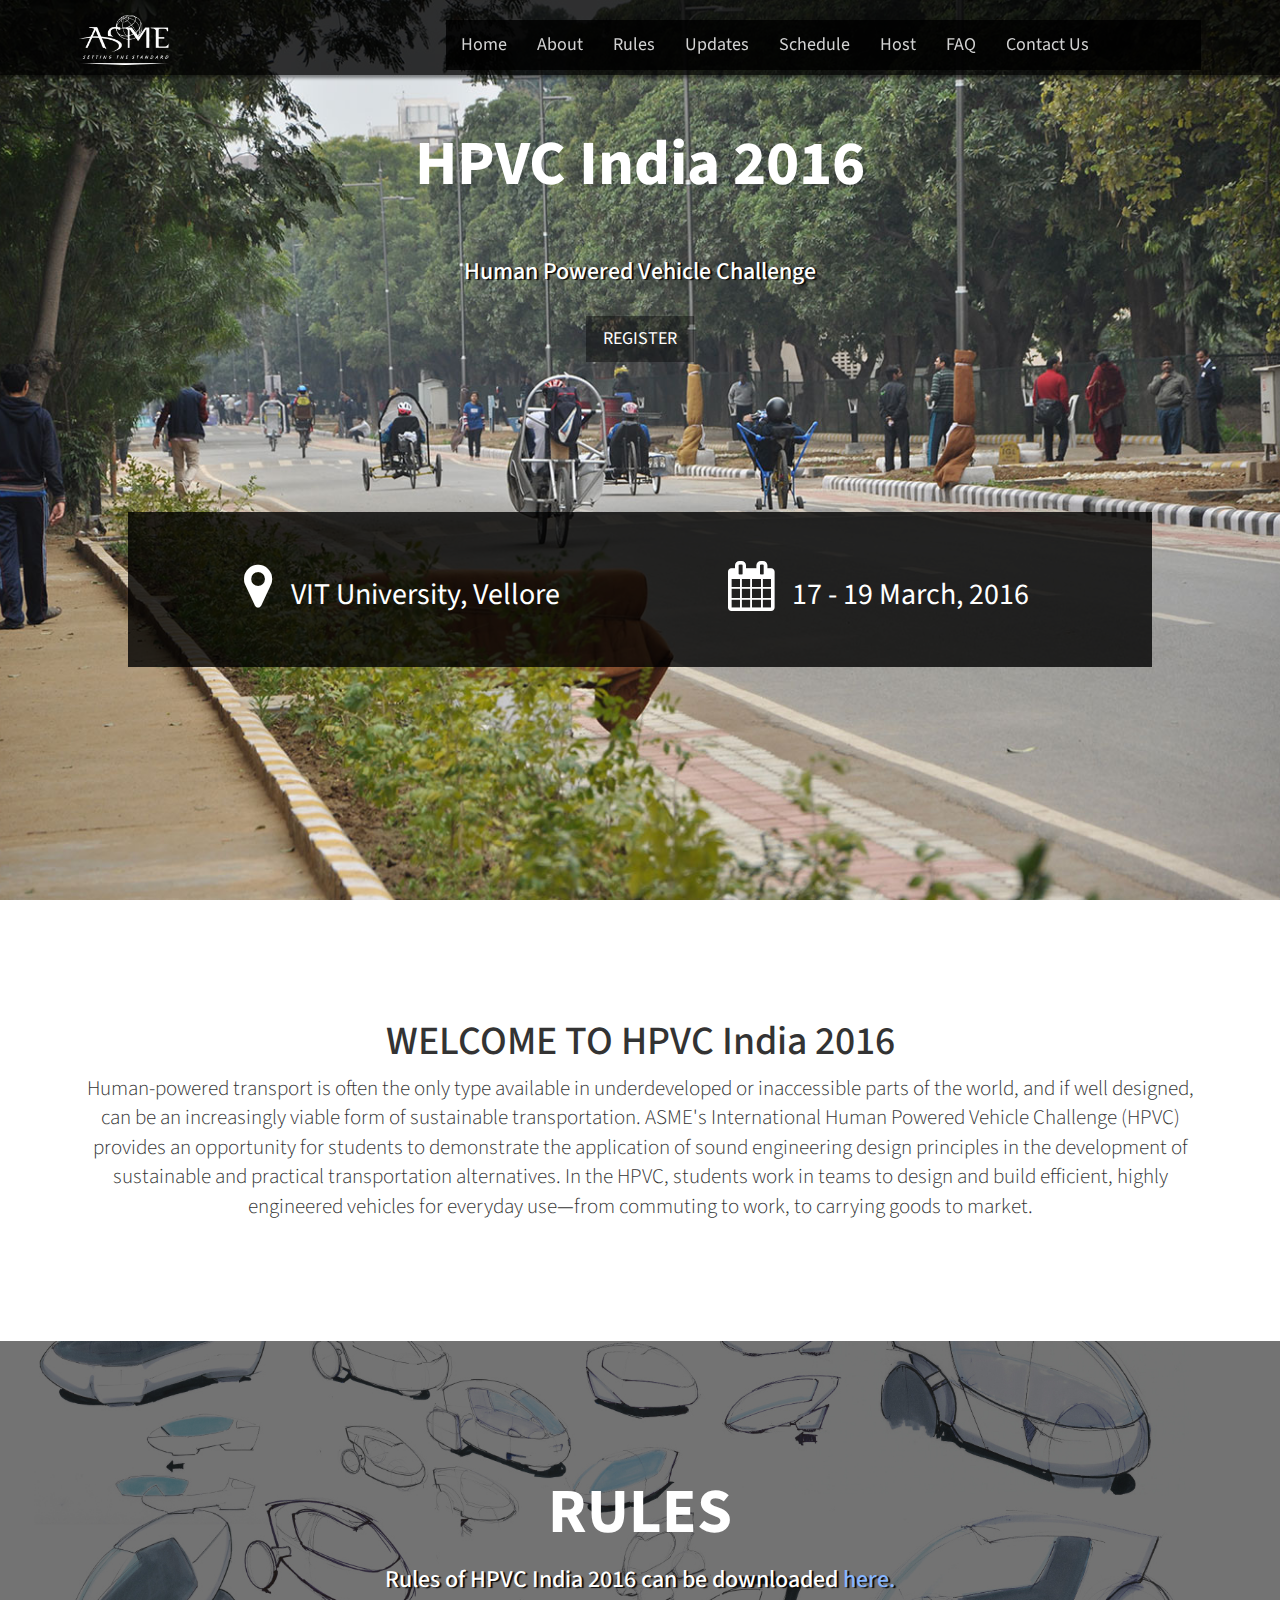
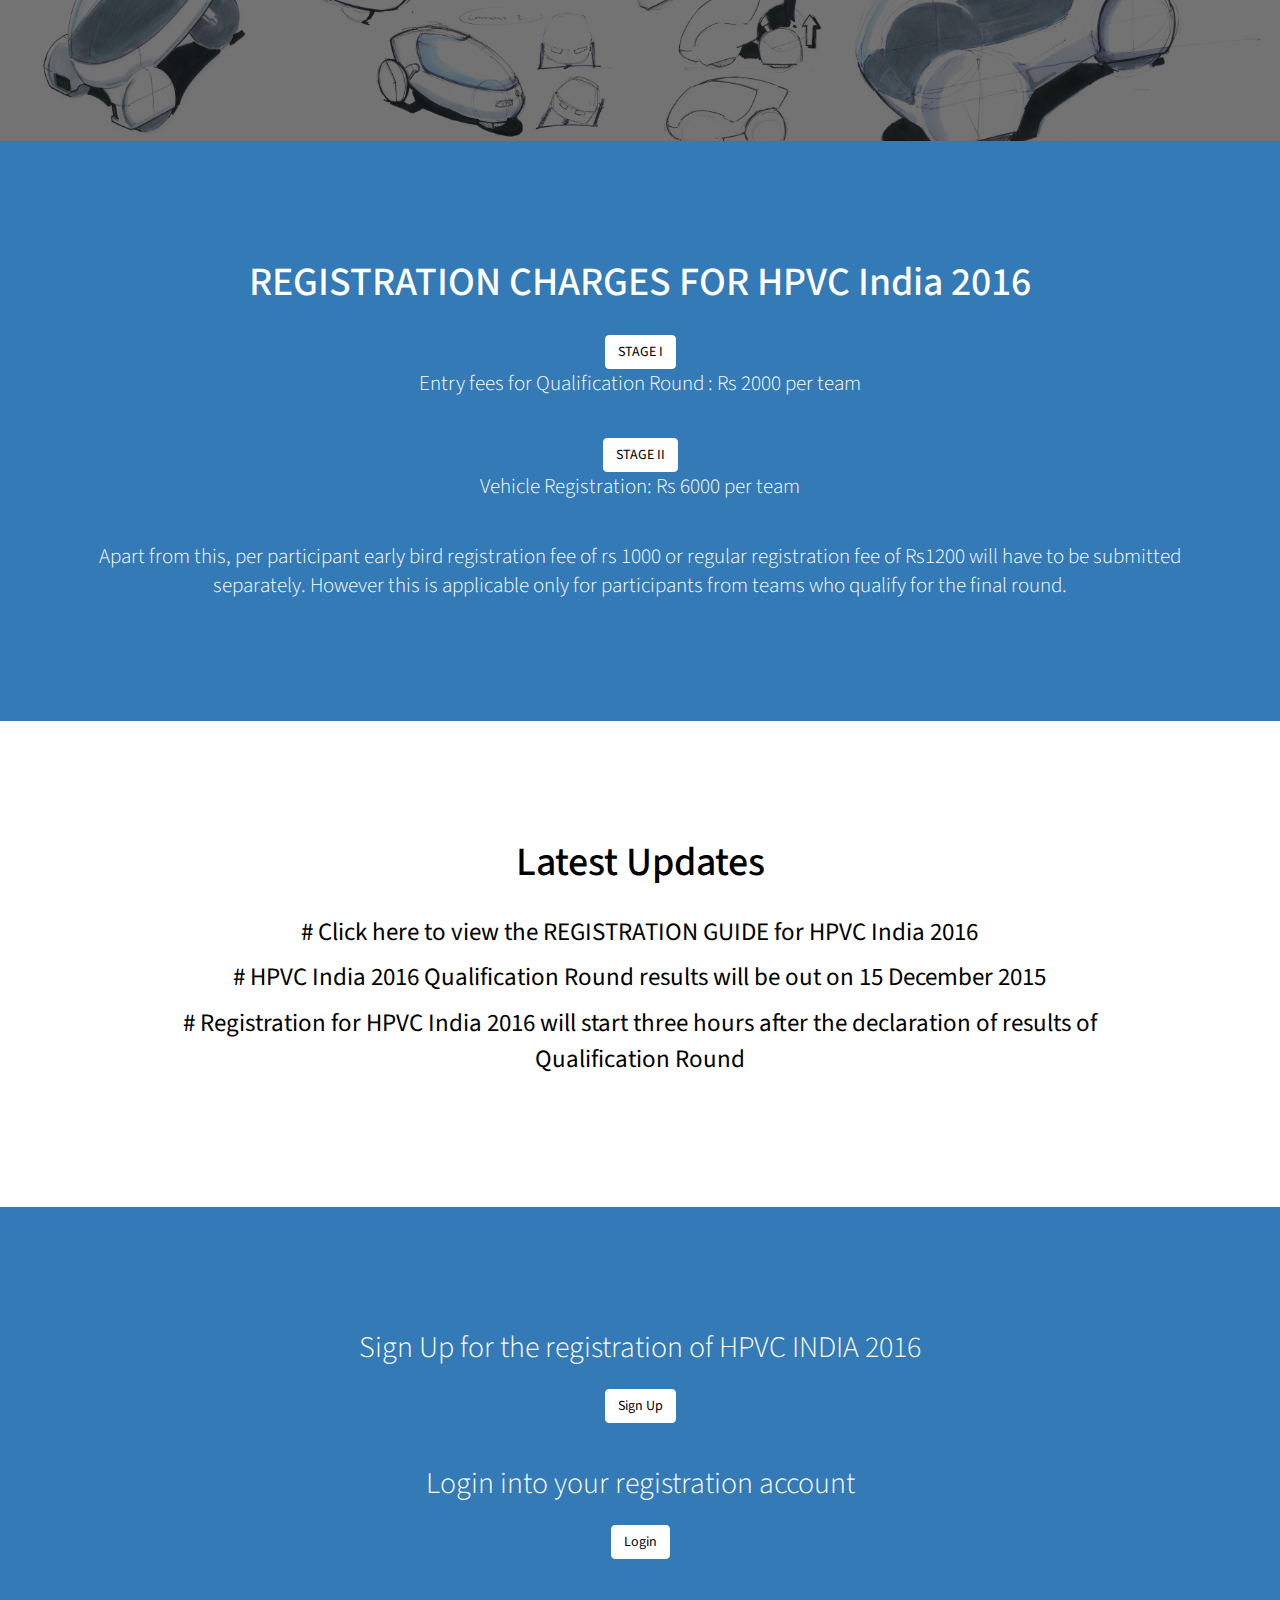
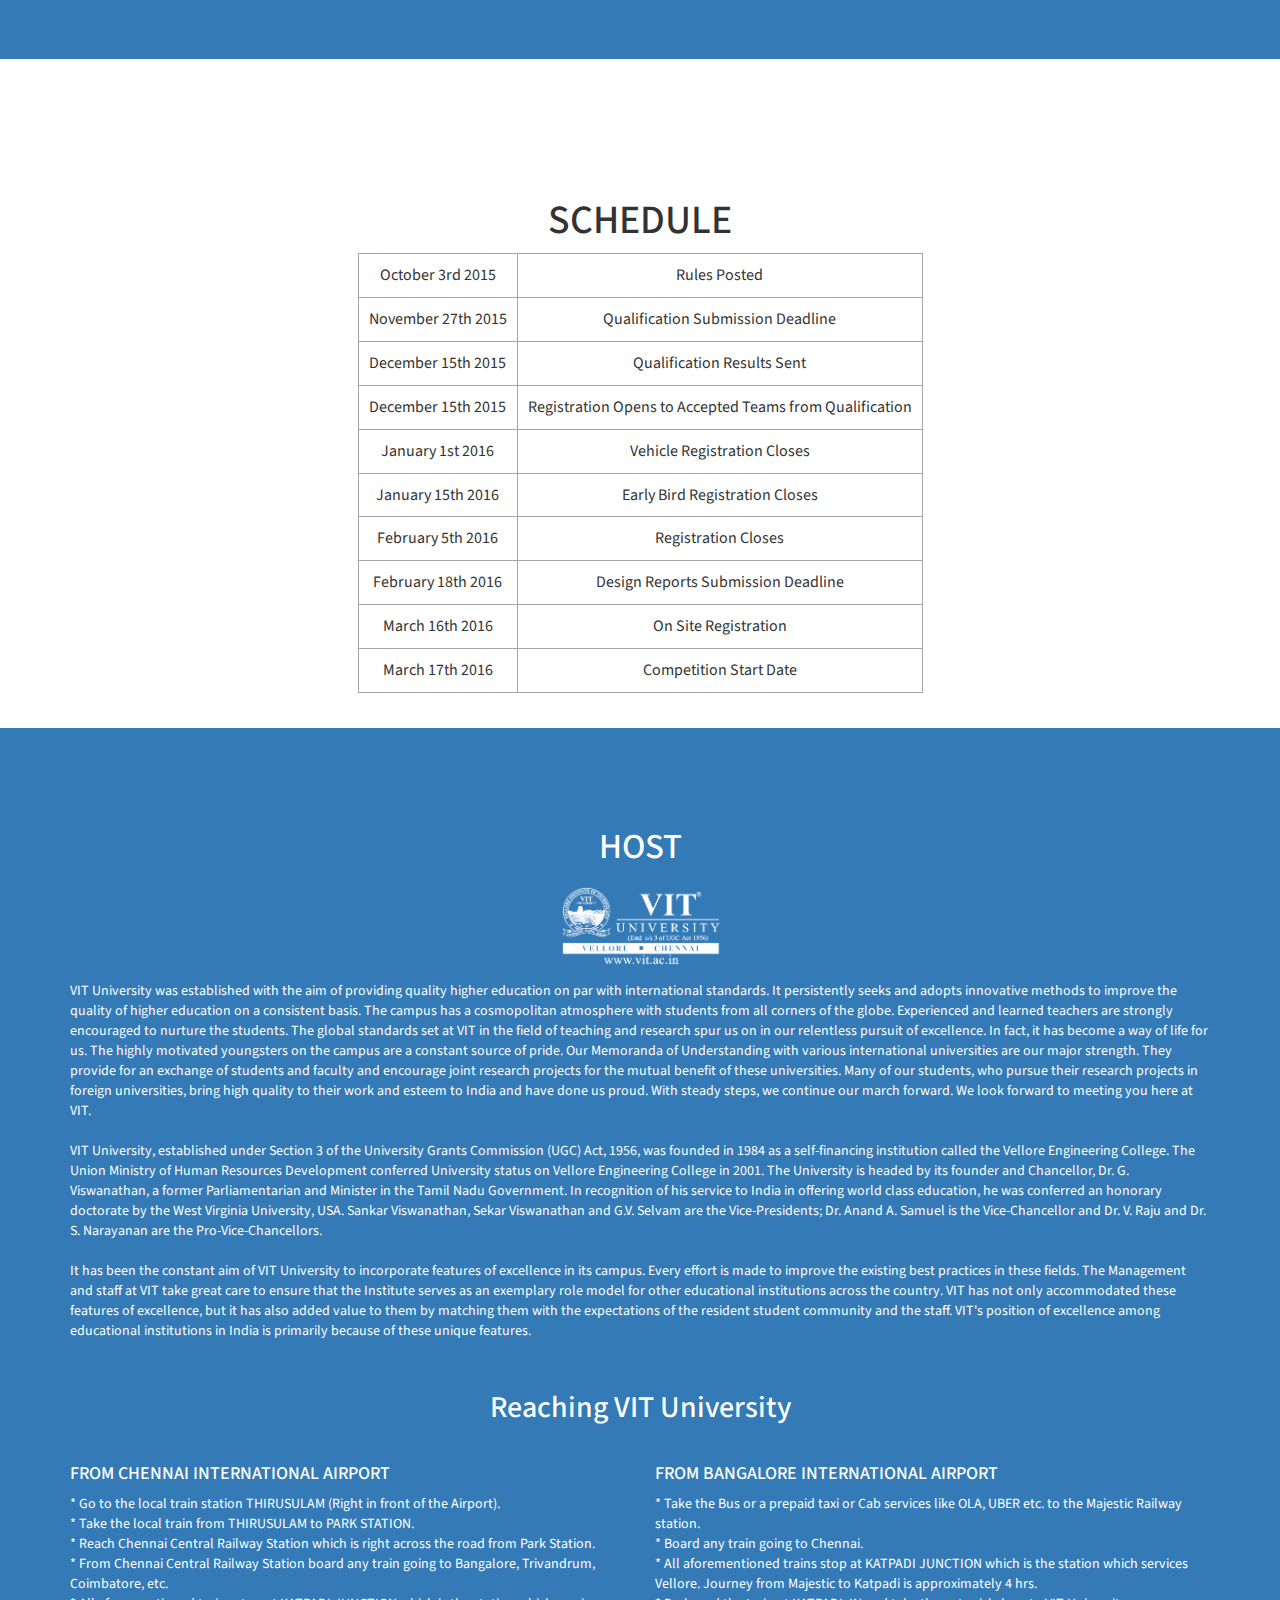
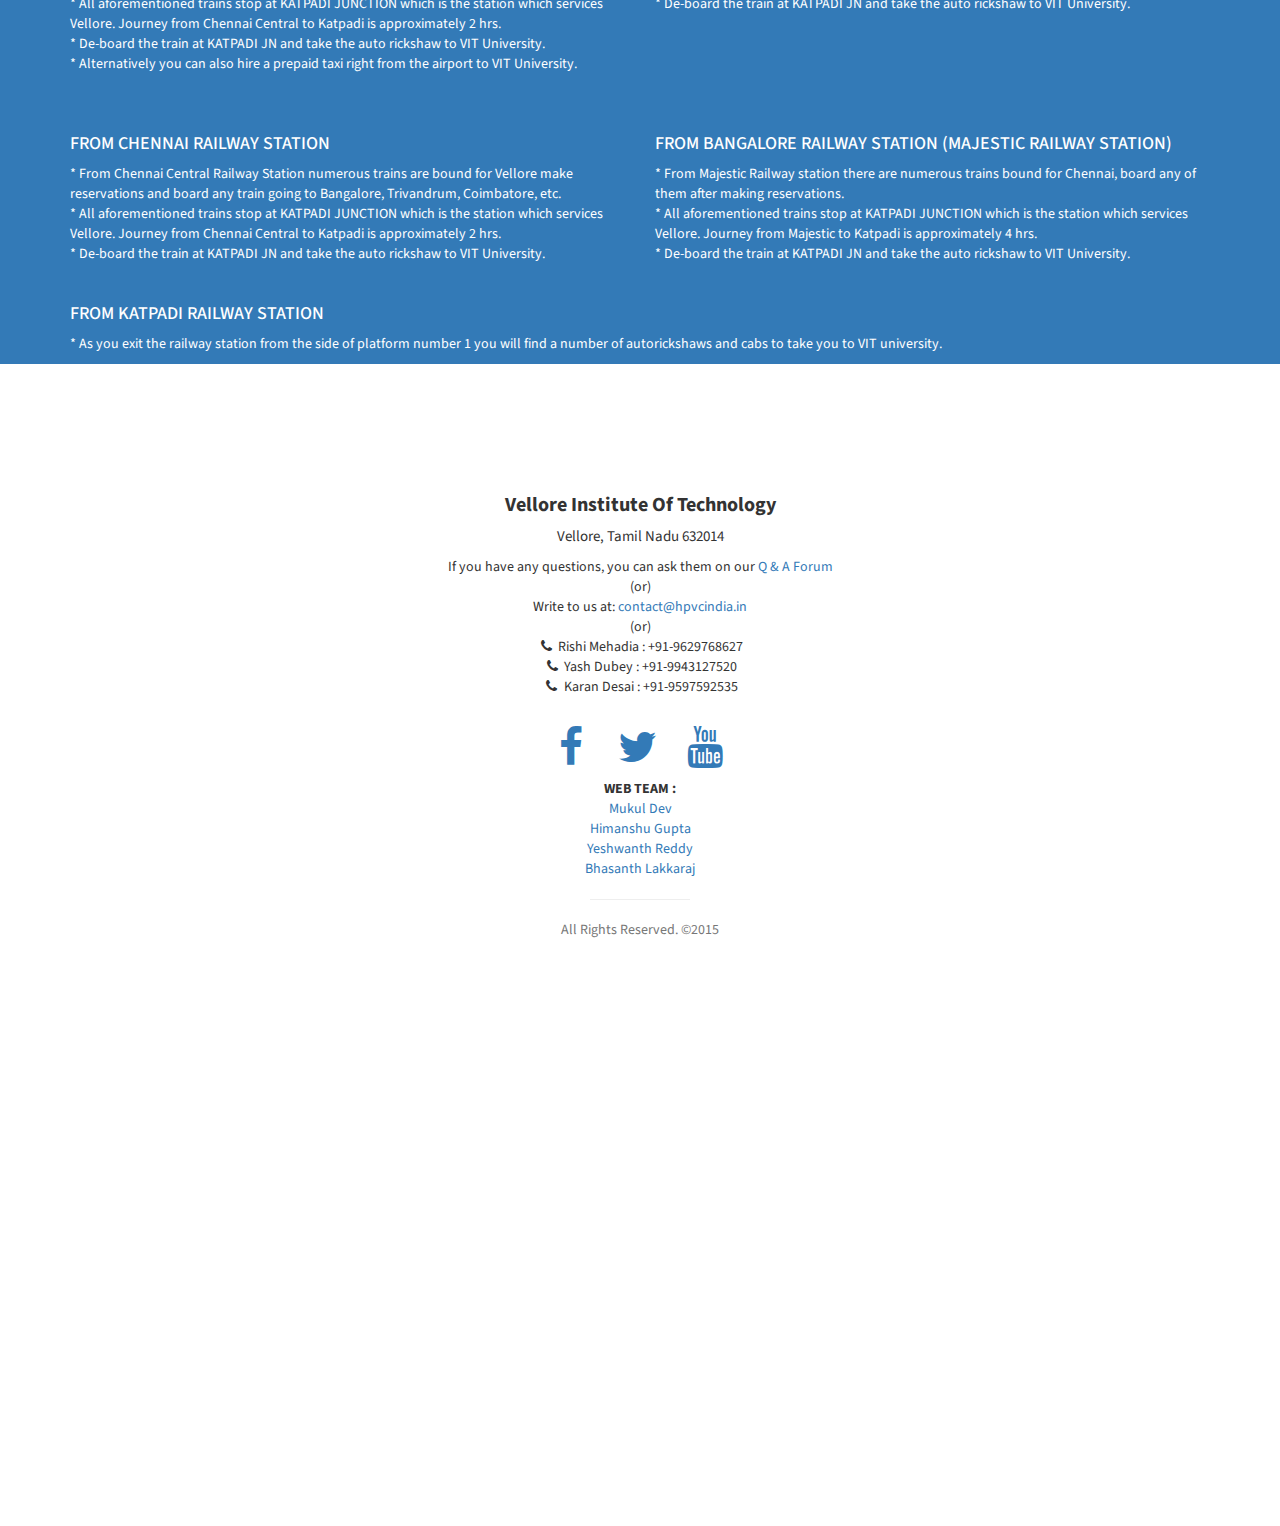
<file: index.html>
﻿<!DOCTYPE html>
<html lang="en">

<head>

		<meta charset="utf-8" />
		<meta name="language" content="en-us"/>
		<meta http-equiv="Content-Type" content="text/html; charset=UTF-8" />
		<meta name="viewport" content="width=device-width, initial-scale=1.0, maximum-scale=1.0, user-scalable=no"/>
		<meta http-equiv="X-UA-Compatible" content="IE=edge"/>
		<meta name="description" content="Human Powered Vehicle Challenge(HPVC)-India 2016-The American Society of Mechanical Engineers(ASME)-VIT university,vellore WEBSITE. DEVELOPED BY- MUKUL DEV(DEVMUKUL44@GMAIL.COM),HIANSHU GUPTA(HIMANSHU199565@GMAIL.COM). " />
		<meta name="keywords" content="HPVC 2016,ASME 2016,HPVC,ASME,Human Powered Vehicle Challenge,HPVC VIT,VIT university VELLORE,VIT VELLORE,MUKUL DEV,HIMANSHU GUPTA,DEVMUKUL44@GMAIL.COM,MUKUL.DEV@OUTLOOK.COM,mukul.dev2013@vit.ac.in,HIMANSHU199565@GMAIL.COM,MUKUL DEV VIT,MUKUL DEV VIT VELLORE,DEVMUKUL44,HIMANSHU GUPTA VIT, Web Designing" />
		<meta name="distribution" content="Global" />
		<meta name="robots" content="index, follow" />
		<meta name="revisit-after" content="1 days"/>
		<meta name="publisher" content="ASME INDIA, VIT VELLORE, MUKUL DEV , HIMANSHU GUPTA" />
		<meta name="copyright" content="ASME INDIA 2016"/>

    <title>HPVC India 2016</title>
    <link rel="icon" href="img/favi.png">
    <!-- Bootstrap Core CSS -->
    <link href="css/bootstrap.css" rel="stylesheet">

    <!-- Custom CSS -->
    <link href="css/stylish-portfolio.css" rel="stylesheet">

    <!-- Custom Fonts -->
    <link href="font-awesome/css/font-awesome.min.css" rel="stylesheet" type="text/css">
    <link href="http://fonts.googleapis.com/css?family=Source+Sans+Pro:300,400,700,300italic,400italic,700italic" rel="stylesheet" type="text/css">

    <!-- HTML5 Shim and Respond.js IE8 support of HTML5 elements and media queries -->
    <!-- WARNING: Respond.js doesn't work if you view the page via file:// -->
    <!--[if lt IE 9]>
        <script src="https://oss.maxcdn.com/libs/html5shiv/3.7.0/html5shiv.js"></script>
        <script src="https://oss.maxcdn.com/libs/respond.js/1.4.2/respond.min.js"></script>
    <![endif]-->
    <style type="text/css">
        #slides {
  overflow: hidden;
  position: relative;
  width: 100%;
  height: 250px;
}

#slides ul {
  list-style: none;
  width: 100%;
  height: 250px;
  margin: 0;
  padding: 0;
  position: relative;
}

#slides li {
  width: 100%;
  height: 250px;
  float: left;
  text-align: center;
  position: relative;
  font-family: lato, sans-serif;
}

/* Styling for prev and next buttons */

.btn-bar {
  text-align: center;
}

#buttons {
  padding: 0 0 5px 0;

}

#buttons a {
  text-align: center;
  font-size: 50px;
  outline: 0;
  color: #000;
  text-decoration: none;
  padding: 9px;
}

a#prev:hover,
a#next:hover {
  color: #000;
}

.quote-phrase,
.quote-author {
  font-family: sans-serif;
  font-weight: 500;
  display: table-cell;
  vertical-align: middle;
  padding: 5px 20px;
  font-family: 'Lato', Calibri, Arial, sans-serif;
}

.quote-phrase {
  height: 200px;
  font-size: 24px;
  color: #000;
  font-style: italic;
}


.quoteContainer,
.authorContainer {
  display: table;
  width: 100%;
}

    </style>

</head>

<body>

    <!-- Navigation -->
    <nav class="navbar navbar-inverse navbar-fixed-top" role="banner" style="height:75px;">

        <div class="container" style="width:90%">
            <div class="navbar-header">

                    <button type="button" class="navbar-toggle" data-toggle="collapse" data-target=".navbar-collapse">
                    <span class="sr-only">Toggle navigation</span>
                    <span class="icon-bar"></span>
                    <span class="icon-bar"></span>
                    <span class="icon-bar"></span>
                    </button>

                    <a class="navbar-brand" href="index.html" style="padding-top:10px;"><img src="img/asme_logo.png" width="90" height="50" style="margin-top:0px;" alt="logo"></a>
            </div>

            <!-- Collect the nav links, forms, and other content for toggling -->
            <div id="transparent" style="padding-top: 15px;">
            <div class="collapse navbar-collapse" id="main-navbar-collapse" style="margin-right: 0px;color: white; height: 1px; background-color: rgba(0, 0, 0, 0.8);">
                <ul class="nav navbar-nav navbar-left">
                    <li ><a href="#top" class="active">Home</a></li>
                    <li><a href="#about">About</a></li>
                    <!--<li><a href="#services">Sponsors</a></li>-->
                    <li><a href="#rules">Rules</a></li>
                    <li><a href="#update">Updates</a></li>
                    <li><a href="#schedule">Schedule</a></li>
                    <li><a href="#host"> Host</a></li>
                    <li><a href="FAQ.html">FAQ</a></li>
                    <li><a href="#contact">Contact Us</a></li>

                </ul>
            </div>
            </div><!-- /.navbar-collapse-->

        </div>
    </nav>


    <!-- Header -->
    <header id="top" class="header">
        <div class="text-vertical-center" style="vertical-align:top; padding-top:130px">
            <h1>HPVC India 2016</h1>
            <br><br>
            <h3>Human Powered Vehicle Challenge</h3>
            <br/>
            <a href="#Register" class="btn btn-dark btn-lg">REGISTER</a>
            <br>
            <div style="background-color:rgba(0,0,0,0.80);width:80%; margin:150px auto auto auto; padding: 50px 50px">
                <div class="row">
                    <div class="col-sm-6">
                    <i class="fa fa-map-marker" style="font-size:50px"></i> &nbsp;&nbsp;&nbsp;<span style="font-size:30px"> VIT University, Vellore</span>
                    </div>
                    <div class="col-sm-6">
                    <i class="fa fa-calendar" style="font-size:50px"></i> &nbsp;&nbsp;&nbsp;<span style="font-size:30px"> 17 - 19 March, 2016</span>
                    </div>
            </div>

        </div>
    </header>

    <!-- About -->
    <section id="about" class="about">
        <div class="container">
            <div class="row">
                <div class="col-lg-12 text-center" >
                    <h1 style="font-size:40px;">WELCOME TO HPVC India 2016</h1>
                    <p class="lead">Human-powered transport is often the only type available in underdeveloped or inaccessible parts of the world, and if well designed, can be an increasingly viable form of sustainable transportation. ASME's International Human Powered Vehicle Challenge (HPVC) provides an opportunity for students to demonstrate the application of sound engineering design principles in the development of sustainable and practical transportation alternatives. In the HPVC, students work in teams to design and build efficient, highly engineered vehicles for everyday use—from commuting to work, to carrying goods to market.</p>
                </div>
            </div>
            <!-- /.row -->
        </div>
        <!-- /.container -->
    </section>

    

    <!-- Callout -->
    <aside class="callout">
        <div class="text-vertical-center" id="rules">
            <h1>RULES</h1>

            <div class="row">
                <div class="col-sm-12">
                    <h3>Rules of HPVC India 2016 can be downloaded 
                    <a href="https://community.asme.org/hpvc/m/default.aspx" style="text-decoration:none;color:#86B6FF">here.</a></h3>
                </div>
                
        </div>
            </div>
    </aside>
	
	<section id="Register1" class="ventyu" style="padding:100px 0px;margin-top:0px" >
        <div class="container1"  >
            <div class="row">
                <div class="col-lg-12 text-center">
                    <h2 style="color:white;font-size:40px;">REGISTRATION CHARGES FOR HPVC India 2016</h2><br>
                     <button type="button" class="btn btn-primary"  style="color: #000;background-color: #fff;border-color: #fff;">STAGE I</button>
					<p class="lead" style="color:white">Entry fees for Qualification Round : Rs 2000 per team</p>
                   <br>
				  <button type="button" class="btn btn-primary"  style="color: #000;background-color: #fff;border-color: #fff;">STAGE II</button>
                    <p class="lead" style="color:white">Vehicle Registration: Rs 6000 per team</p><br>
                    <p class="lead" style="color:white">Apart from this, per participant early bird registration fee of rs 1000 or regular registration fee of Rs1200 will have to be submitted separately. However this is applicable only for participants from teams who qualify for the final round.</p>
                </div>
            </div>
            <!-- /.row -->
        </div>
        <!-- /.container -->
    </section>
    
    
<section id="update" class="portfolio" style="padding-top:100px;background-color:#fff; color:black">
<div class="row">
<div class="col-xs-12">
<div id="carousel">
  <div class="btn-bar" style="margin:auto">
    <h1 style="font-size:40px;">Latest Updates</h1>
  </div>
    <div class="col-lg-10 col-lg-offset-1 text-center">
              <p style="font-size:25px; color:black; text-decoration:none"><a href="registration_guide.pdf"><span style="color:black"># Click here to view the REGISTRATION GUIDE for HPVC India 2016 </span> </a></p>
              <p style="font-size:25px;"># HPVC India 2016 Qualification Round results will be out on 15 December 2015</p>
              <p style="font-size:25px;"># Registration for HPVC India 2016 will start three hours after the declaration of results of Qualification Round</p>  
             <br>
              <br>
              <br>  
              <br>
              <br>   
</div>
</div>
</div>
</div>
</section>
    
    
    
    <!-- Register-->
    <section id="Register" class="ventyu" style="padding:100px 0px;margin-top:0px" >
        <div class="container1"  >
            <div class="row">
                <div class="col-lg-12 text-center">
                    <h2 style="color:white;font-size:40px;"></h2>
                    <p class="lead" style="color:white; font-size:30px;">Sign Up for the registration of HPVC INDIA 2016</p>
                    <a href="signup.php"><button type="button" class="btn btn-primary " style="color: #000;background-color: #fff;border-color: #fff;">Sign Up</button></a><br><br><br>
                    <p class="lead" style="color:white; font-size:30px;">Login into your registration account </p>
                    <a href="login.php"><button type="button" class="btn btn-primary "  style="color: #000;background-color: #fff;border-color: #fff;">Login</button></a>
                    
                </div>
            </div>
            <!-- /.row -->
        </div>
        <!-- /.container -->
    </section>
    <!-- Portfolio -->
    <section id="schedule" class="portfolio" style="padding-top:100px">
        <div class="container">
            <div class="row">
                <div class="col-lg-10 col-lg-offset-1 text-center">
                    <h1 style="font-size:40px;">SCHEDULE</h1>
                    <table style="font-size:16px;">
                        <tr>
                            <td>October 3rd 2015</td>
                            <td>Rules Posted</td>
                        </tr>
                        <tr>
                            <td>
                                November 27th 2015
                            </td>
                            <td>Qualification Submission Deadline</td>
                        </tr>
                        <tr>
                            <td>December 15th 2015</td>
                            <td>Qualification Results Sent</td>
                        </tr>
                        <tr>
                            <td>December 15th 2015</td>
                            <td>Registration Opens to Accepted Teams from Qualification</td>
                        </tr>
                        <tr>
                            <td>January 1st 2016</td>
                            <td>Vehicle Registration Closes</td>
                        </tr>
                        <tr>
                            <td>January 15th 2016</td>
                            <td>Early Bird Registration Closes</td>
                        </tr>
                        <tr>
                            <td>February 5th 2016</td>
                            <td>Registration Closes</td>
                        </tr>
                        <tr>
                            <td>February 18th 2016</td>
                            <td>Design Reports Submission Deadline</td>
                        </tr>
                        <tr>
                            <td>March 16th 2016</td>
                            <td>On Site Registration</td>
                        </tr>
                        <tr>
                            <td>March 17th 2016</td>
                            <td>Competition Start Date</td>
                        </tr>
                    </table>
                </div>
                <!-- /.col-lg-10 -->
            </div>
            <!-- /.row -->
        </div>
        <!-- /.container -->
    </section>

    <!-- Call to Action -->
    <aside class="call-to-action bg-primary" id="host"  style="padding-top:100px">
        <div class="container">
            <div class="row">
                <div class="col-lg-12 text-center">
                    
                    <h1 style="font-size:35px;margin-top:0px;">HOST</h1>

                    <div id="center">
                        <a href="http://vit.ac.in"><img style="margin-top:10px;" src="img/vitlogo.png" height="80" width="165"></a>
                    </div>
                    <p style="text-align:left;">
                        VIT University was established with the aim of providing quality higher education on par with international standards. It persistently seeks and adopts innovative methods to improve the quality of higher education on a consistent basis.
                        The campus has a cosmopolitan atmosphere with students from all corners of the globe. Experienced and learned teachers are strongly encouraged to nurture the students. The global standards set at VIT in the field of teaching and research spur us on in our relentless pursuit of excellence. In fact, it has become a way of life for us. The highly motivated youngsters on the campus are a constant source of pride.
                        Our Memoranda of Understanding with various international universities are our major strength. They provide for an exchange of students and faculty and encourage joint research projects for the mutual benefit of these universities. Many of our students, who pursue their research projects in foreign universities, bring high quality to their work and esteem to India and have done us proud. With steady steps, we continue our march forward. We look forward to meeting you here at VIT.
                        <br>
                        <br>
                        VIT University, established under Section 3 of the University Grants Commission (UGC) Act, 1956, was founded in 1984 as a self-financing institution called the Vellore Engineering College. The Union Ministry of Human Resources Development conferred University status on Vellore Engineering College in 2001. The University is headed by its founder and Chancellor, Dr. G. Viswanathan, a former Parliamentarian and Minister in the Tamil Nadu Government. In recognition of his service to India in offering world class education, he was conferred an honorary doctorate by the West Virginia University, USA. Sankar Viswanathan, Sekar Viswanathan and G.V. Selvam are the Vice-Presidents; Dr. Anand A. Samuel is the Vice-Chancellor and Dr. V. Raju and Dr. S. Narayanan are the Pro-Vice-Chancellors.
                        <br>
                        <br>
                        It has been the constant aim of VIT University to incorporate features of excellence in its campus. Every effort is made to improve the existing best practices in these fields. The Management and staff at VIT take great care to ensure that the Institute serves as an exemplary role model for other educational institutions across the country. VIT has not only accommodated these features of excellence, but it has also added value to them by matching them with the expectations of the resident student community and the staff. VIT's position of excellence among educational institutions in India is primarily because of these unique features.
                        <br>
                        <br>
                        <!--VIT University has been accredited by  Accreditation Board for Engineering and Technology, Inc.(ABET) and National Assessment and Accreditation Council (NAAC). Tata Consultancy Services (TCS) has accredited VIT as an A-grade Institution. VIT is also accredited by Cognizant, Ericsson and Wipro Technologies.-->
                    </p>

                </div>
            </div>
            <div class="row">
                <h2>Reaching VIT University</h2>
                <div class="col-lg-6 text-centre">

                       <h4>FROM CHENNAI INTERNATIONAL AIRPORT</h4>
                    <p>
                        * Go to the local train station THIRUSULAM (Right in front of the Airport).<br>

                        * Take the local train from THIRUSULAM to PARK STATION.<br>

                        * Reach Chennai Central Railway Station which is right across the road from Park Station.<br>

                        * From Chennai Central Railway Station board any train going to Bangalore, Trivandrum, Coimbatore, etc.<br>

                        * All aforementioned trains stop at KATPADI JUNCTION which is the station which services Vellore. Journey from Chennai Central to Katpadi is approximately 2 hrs.<br>

                        * De-board the train at KATPADI JN and take the auto rickshaw to VIT University.<br>

                        * Alternatively you can also hire a prepaid taxi right from the airport to VIT University.<br>
                    </p>
                </div>
                <div class="col-lg-6 text-centre">
                
                    <h4>
                        FROM BANGALORE INTERNATIONAL AIRPORT
                    </h4>
                    <p>
                        * Take the Bus or a prepaid taxi or Cab services like OLA, UBER etc. to the Majestic Railway station.
<br>
                        * Board any train going to Chennai.
<br>
                        * All aforementioned trains stop at KATPADI JUNCTION which is the station which services Vellore. Journey from Majestic to Katpadi is approximately 4 hrs.
<br>
                        * De-board the train at KATPADI JN and take the auto rickshaw to VIT University.<br>
                    </p>
                </div>
            </div>
            <div class="row">
            <div class="col-lg-6 text-centre">

                       <h4>
                        FROM CHENNAI RAILWAY STATION
                    </h4>
                    <p>
                        * From Chennai Central Railway Station numerous trains are bound for Vellore make reservations 
                        and board any train going to Bangalore, Trivandrum, Coimbatore, etc.<br>
                        *  All aforementioned trains stop at KATPADI JUNCTION which is the station which services Vellore. 
                        Journey from Chennai Central to Katpadi is approximately 2 hrs.<br>
                        *  De-board the train at KATPADI JN and take the auto rickshaw to VIT University.<br>
                    </p>
                </div>
                <div class="col-lg-6 text-centre">
                
                    <h4>
                        FROM BANGALORE RAILWAY STATION (MAJESTIC RAILWAY STATION)
                    </h4>
                    <p>
                        * From Majestic Railway station there are numerous trains bound for Chennai, board any of them 
after making reservations.
<br>*  All aforementioned trains stop at KATPADI JUNCTION which is the station which services Vellore. 
Journey from Majestic to Katpadi is approximately 4 hrs.
<br>*  De-board the train at KATPADI JN and take the auto rickshaw to VIT University.<br>
                    </p>
                </div>
            </div>
            <div class="row">
            <div class="col-lg-12 text-centre">

                       <h4>
                        FROM KATPADI RAILWAY STATION
                    </h4>
                    <p>
                        * As you exit the railway station from the side of platform number 1 you will find a number of 
autorickshaws and cabs to take you to VIT university. <br>
                    </p>
                </div>
            </div>
        </div>
    </aside>

    <div class="container" id="contact"  style="padding-top:100px">
        <div class="row">
            <div class="col-lg-10 col-lg-offset-1 text-center">
                <h4 style="font-size:20px;">
                    <strong>Vellore Institute Of Technology</strong>
                </h4>
                <p style="font-size:15px;">Vellore, Tamil Nadu 632014</p>
                <ul class="list-unstyled">
                    <li>
                        If you have any questions, you can ask them on our <a href="https://groups.google.com/forum/#!forum/asme-hpvc">Q & A Forum</a>
                    </li>
                    <li>
                     (or) </li>
                    <li>
                        Write to us at: <a href="mailto:name@example.com">contact@hpvcindia.in</a>
                    </li>
                     <li>
                     (or) </li>
                    <li><i class="fa fa-phone fa-fw"></i> Rishi Mehadia : +91-9629768627</li>
                    <li><i class="fa fa-phone fa-fw"></i> Yash Dubey : +91-9943127520</li>
                    <li><i class="fa fa-phone fa-fw"></i> Karan Desai : +91-9597592535</li>

                    
                </ul>
                <br>
                <ul class="list-inline">
                    <li>
                        <a href="https://www.facebook.com/ASMEHPVC?__mref=message_bubble"><i class="fa fa-facebook fa-fw fa-3x"></i></a>
                    </li>
                    <li>
                        <a href="https://twitter.com/asmehpvc"><i class="fa fa-twitter fa-fw fa-3x"></i></a>
                    </li>
                    <li>
                        <a href="https://youtube.com/asmehpvc"><i class="fa fa-youtube fa-fw fa-3x"></i></a>
                    </li>

                </ul>
				 <ul class="list-unstyled">
					 <li><strong>WEB TEAM :</strong></li>
					 <li><a href="https://www.facebook.com/devmukul44" target="_blank">Mukul Dev </a></li>
					 <li> <a href="https://www.facebook.com/gupta.himanshu19" target="_blank">Himanshu Gupta</a></li>
					 <li><a href="https://www.facebook.com/syeshwanthreddy" target="_blank">Yeshwanth Reddy</a></li>
					 <li><a href="https://www.facebook.com/bhasanth" target="_blank">Bhasanth Lakkaraj</a></li>
				 </ul>
                <hr class="small">
                <p class="text-muted">All Rights Reserved. &copy;2015 </p>
            </div>
        </div>
    </div>

     <!-- Map -->
    <!-- Footer -->
    <footer style="padding-top:50px;">
        <section id="contact" class="map"  style="padding-top:0px;">
            <div class="overlay" onClick="style.pointerEvents='none'"></div>
            <iframe width="100%" height="100%" frameborder="0" scrolling="no" marginheight="0" marginwidth="0" src="https://maps.google.com/maps?hl=en&q=Vellore Institue Of Technology,Vellore,Tamil Nadu,India&ie=UTF8&t=roadmap&z=6&iwloc=B&output=embed"></iframe>
            <br />
            <small>
                <a href="https://maps.google.com/maps?hl=en&q=Vellore Institue Of Technology,Vellore,Tamil Nadu,India&ie=UTF8&t=roadmap&z=6&iwloc=B&output=embed"></a>
            </small>
            </iframe>
        </section>

    </footer>

    <!-- jQuery -->
    <script src="js/jquery.js"></script>

    <!-- Bootstrap Core JavaScript -->
    <script src="js/bootstrap.min.js"></script>

    <!-- Custom Theme JavaScript -->
    <script>
    // Closes the sidebar menu
    $(document).ready(function () {
    //rotation speed and timer
    var speed = 2000;
    
    var run = setInterval(rotate, speed);
    var slides = $('.slide');
    var container = $('#slides ul');
    var elm = container.find(':first-child').prop("tagName");
    var item_width = container.width();
    var previous = 'prev'; //id of previous button
    var next = 'next'; //id of next button
    slides.width(item_width); //set the slides to the correct pixel width
    container.parent().width(item_width);
    container.width(slides.length * item_width); //set the slides container to the correct total width
    container.find(elm + ':first').before(container.find(elm + ':last'));
    resetSlides();
    
    
    //if user clicked on prev button
    
    $('#buttons a').click(function (e) {
        //slide the item
        
        if (container.is(':animated')) {
            return false;
        }
        if (e.target.id == previous) {
            container.stop().animate({
                'left': 0
            }, 1500, function () {
                container.find(elm + ':first').before(container.find(elm + ':last'));
                resetSlides();
            });
        }
        
        if (e.target.id == next) {
            container.stop().animate({
                'left': item_width * -2
            }, 1500, function () {
                container.find(elm + ':last').after(container.find(elm + ':first'));
                resetSlides();
            });
        }
        
        //cancel the link behavior            
        return false;
        
    });
    
    //if mouse hover, pause the auto rotation, otherwise rotate it    
    container.parent().mouseenter(function () {
        clearInterval(run);
    }).mouseleave(function () {
        run = setInterval(rotate, speed);
    });
    
    
    function resetSlides() {
        //and adjust the container so current is in the frame
        container.css({
            'left': -1 * item_width
        });
    }
    
});
//a simple function to click next link
//a timer will call this function, and the rotation will begin

function rotate() {
    $('#next').click();
}
</script>
<script type="text/javascript">

  var _gaq = _gaq || [];
  _gaq.push(['_setAccount', 'UA-36251023-1']);
  _gaq.push(['_setDomainName', 'jqueryscript.net']);
  _gaq.push(['_trackPageview']);

  (function() {
    var ga = document.createElement('script'); ga.type = 'text/javascript'; ga.async = true;
    ga.src = ('https:' == document.location.protocol ? 'https://ssl' : 'http://www') + '.google-analytics.com/ga.js';
    var s = document.getElementsByTagName('script')[0]; s.parentNode.insertBefore(ga, s);
  })();

    $("#menu-close").click(function(e) {
        e.preventDefault();
        $("#sidebar-wrapper").toggleClass("active");
    });

    // Opens the sidebar menu
    $("#menu-toggle").click(function(e) {
        e.preventDefault();
        $("#sidebar-wrapper").toggleClass("active");
    });

    // Scrolls to the selected menu item on the page
    $(function() {
        $('a[href*=#]:not([href=#])').click(function() {
            if (location.pathname.replace(/^\//, '') == this.pathname.replace(/^\//, '') || location.hostname == this.hostname) {

                var target = $(this.hash);
                target = target.length ? target : $('[name=' + this.hash.slice(1) + ']');
                if (target.length) {
                    $('html,body').animate({
                        scrollTop: target.offset().top
                    }, 1000);
                    return false;
                }
            }
        });
    });
    </script>

</body>

</html>
</file>
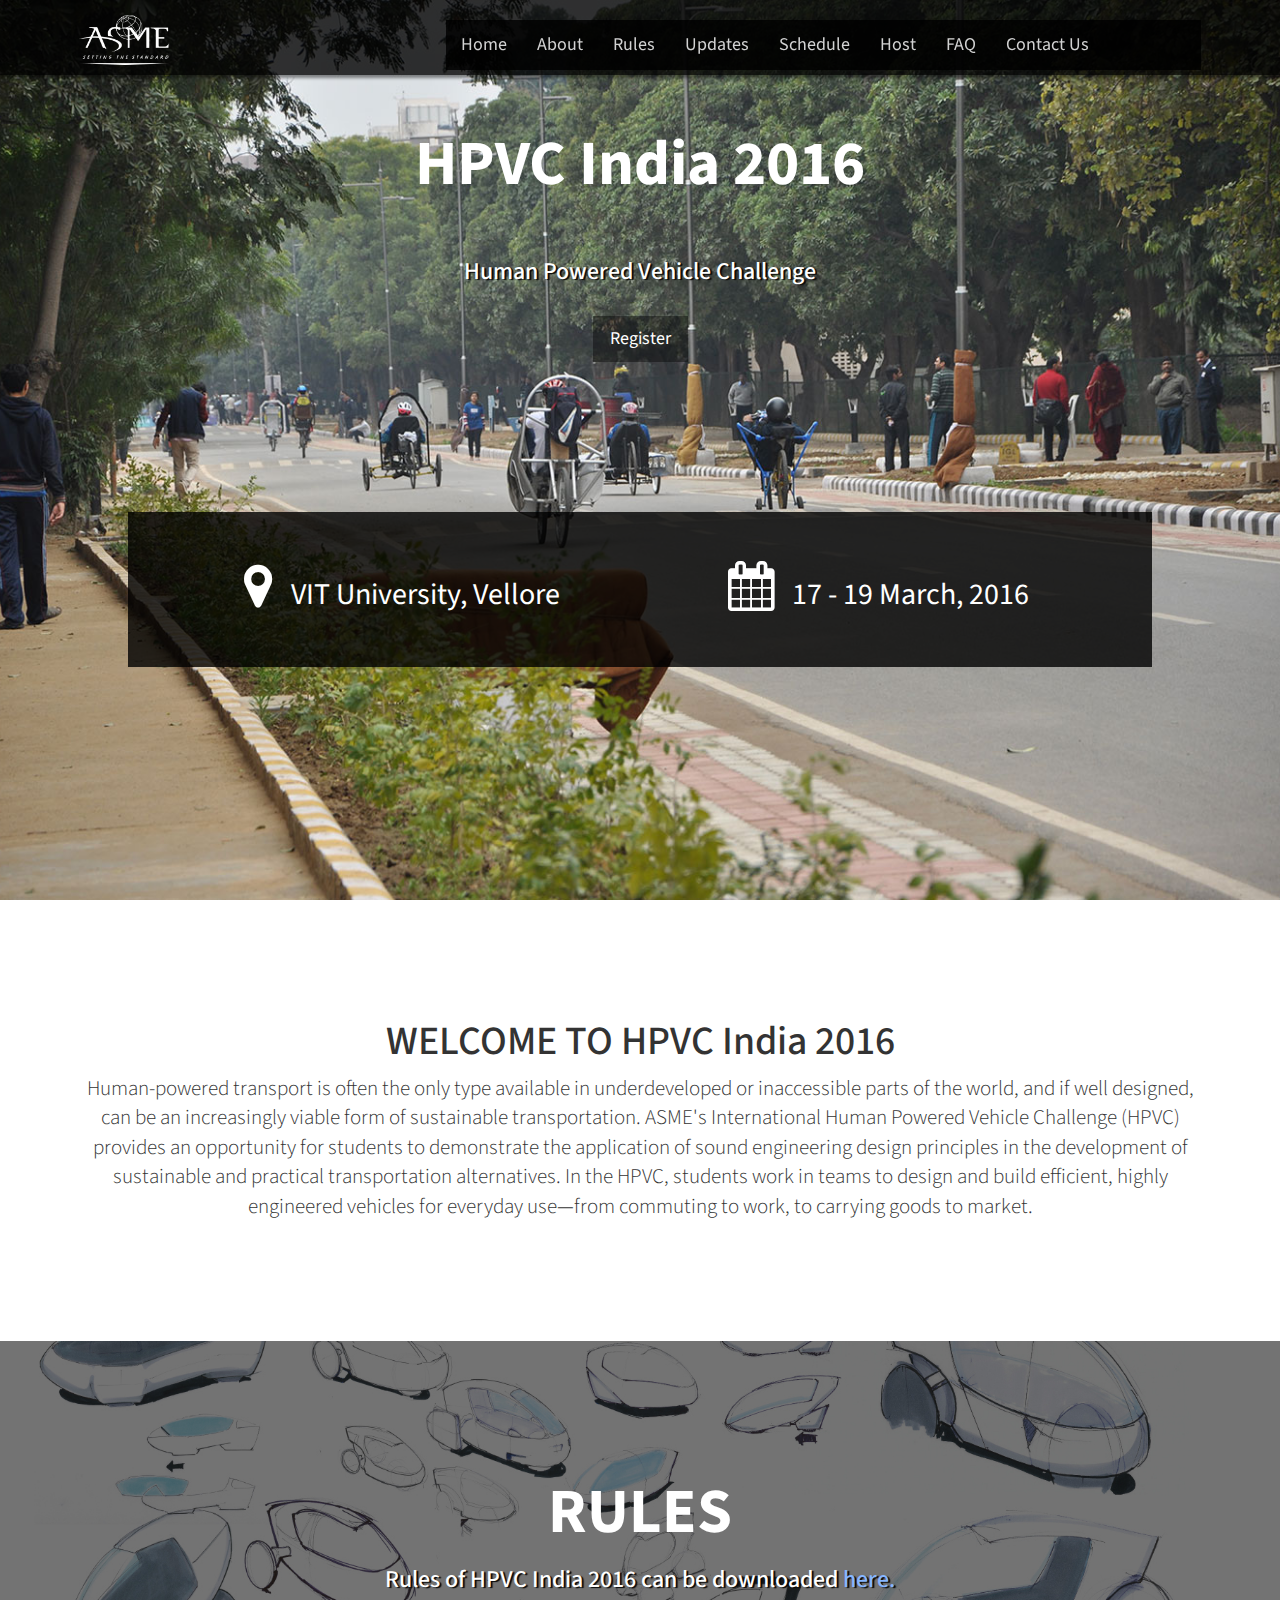
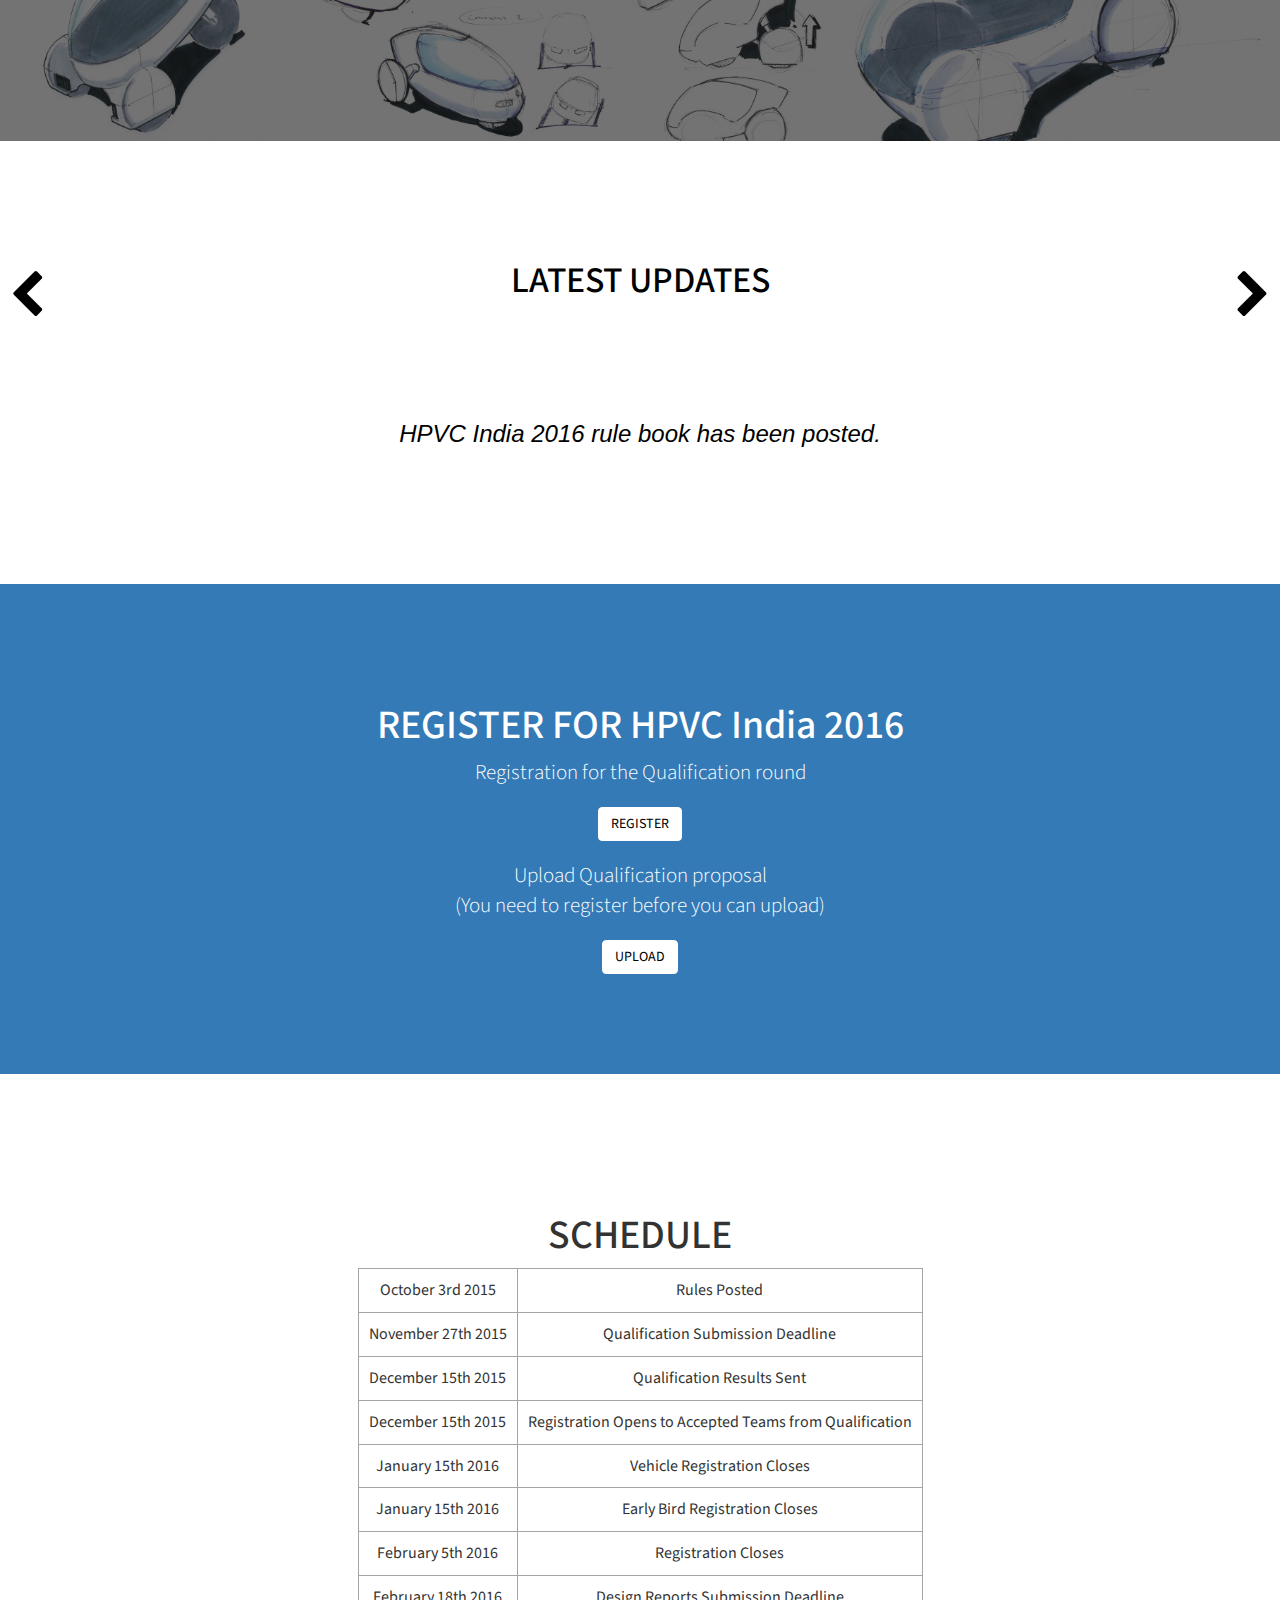
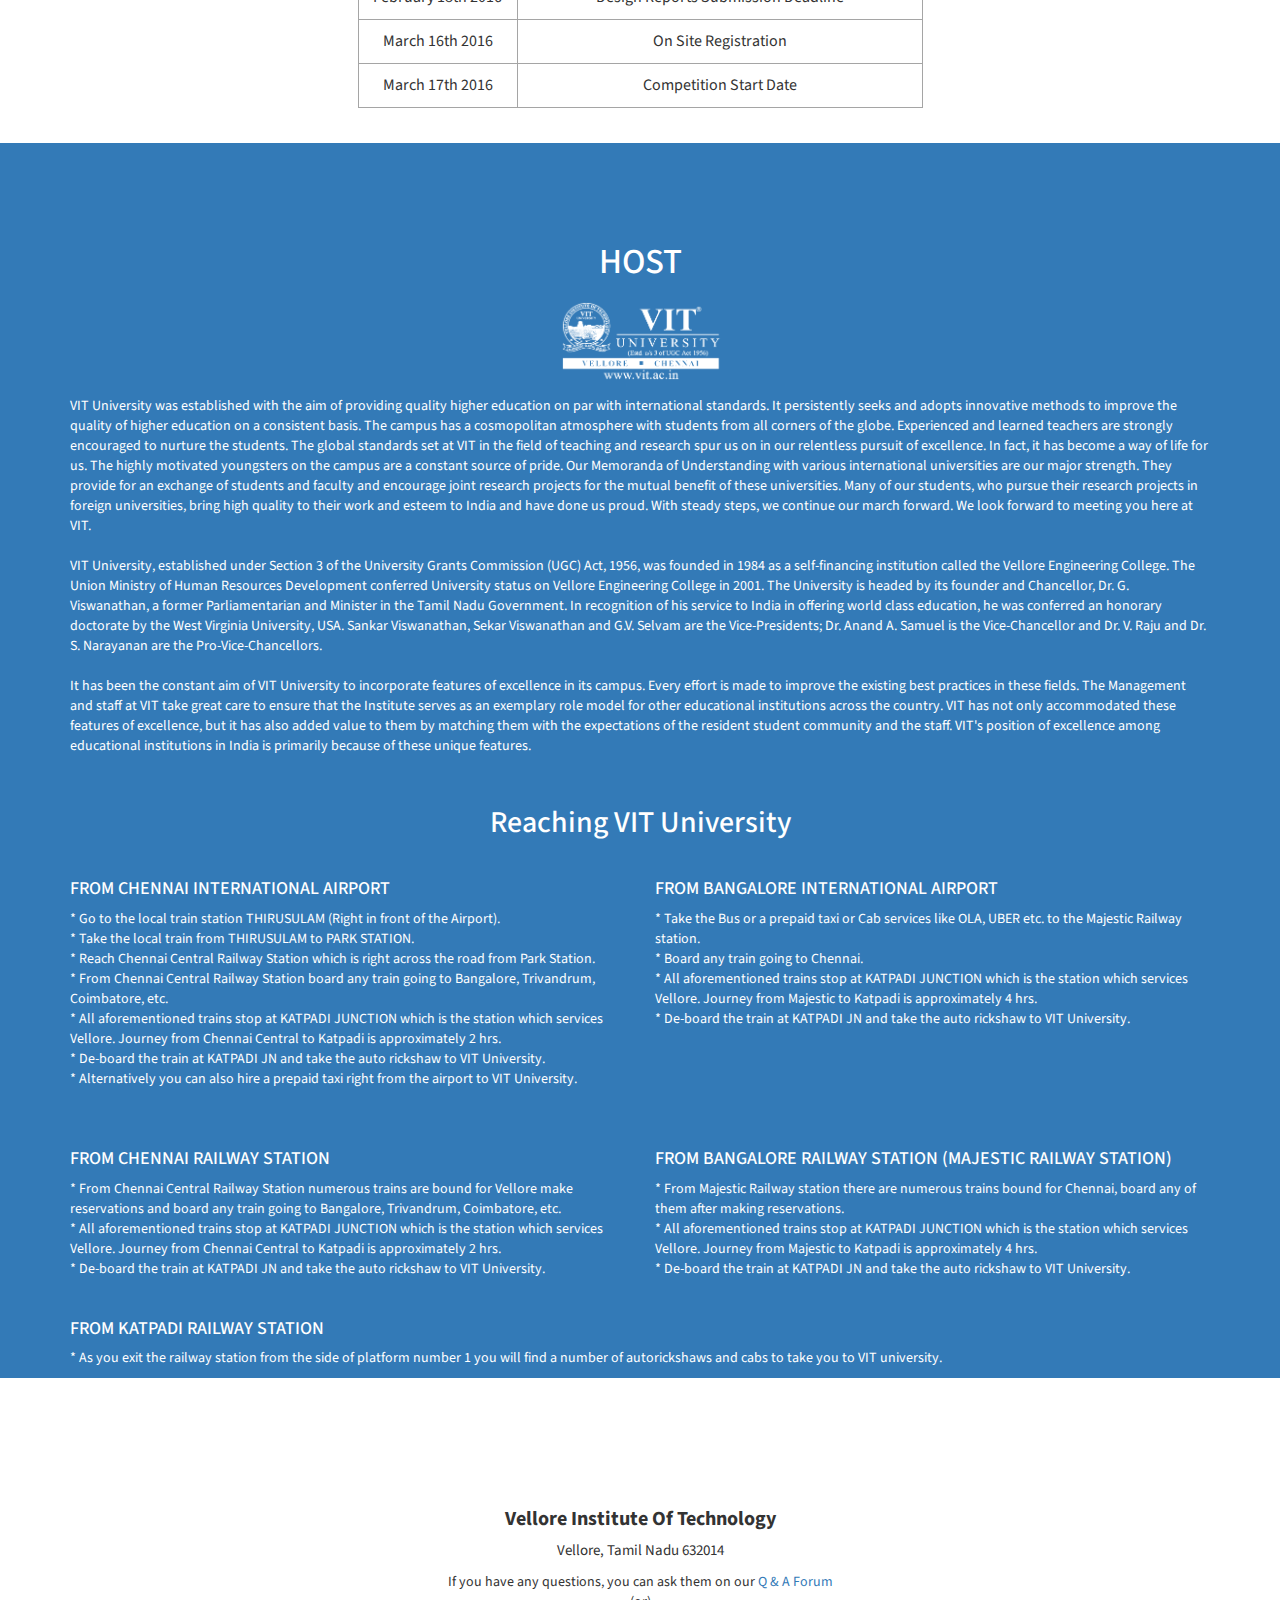
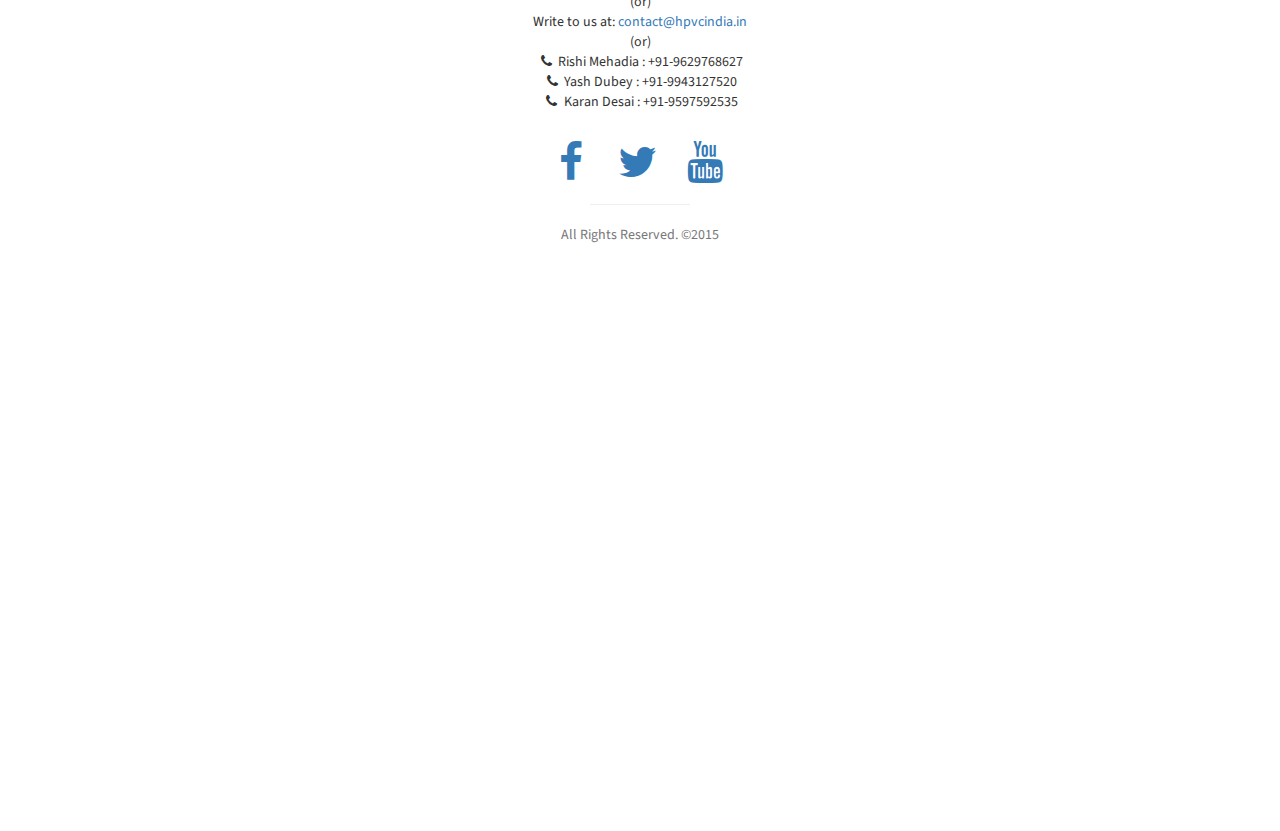
<file: hpvc_old/index.html>
﻿<!DOCTYPE html>
<html lang="en">

<head>

    <meta charset="utf-8">
    <meta http-equiv="X-UA-Compatible" content="IE=edge">
    <meta name="viewport" content="width=device-width, initial-scale=1">
    <meta name="description" content="">
    <meta name="author" content="">

    <title>HPVC India 2016</title>
    <link rel="icon" href="img/favi.png">
    <!-- Bootstrap Core CSS -->
    <link href="css/bootstrap.css" rel="stylesheet">

    <!-- Custom CSS -->
    <link href="css/stylish-portfolio.css" rel="stylesheet">

    <!-- Custom Fonts -->
    <link href="font-awesome/css/font-awesome.min.css" rel="stylesheet" type="text/css">
    <link href="http://fonts.googleapis.com/css?family=Source+Sans+Pro:300,400,700,300italic,400italic,700italic" rel="stylesheet" type="text/css">

    <!-- HTML5 Shim and Respond.js IE8 support of HTML5 elements and media queries -->
    <!-- WARNING: Respond.js doesn't work if you view the page via file:// -->
    <!--[if lt IE 9]>
        <script src="https://oss.maxcdn.com/libs/html5shiv/3.7.0/html5shiv.js"></script>
        <script src="https://oss.maxcdn.com/libs/respond.js/1.4.2/respond.min.js"></script>
    <![endif]-->
    <style type="text/css">
        #slides {
  overflow: hidden;
  position: relative;
  width: 100%;
  height: 250px;
}

#slides ul {
  list-style: none;
  width: 100%;
  height: 250px;
  margin: 0;
  padding: 0;
  position: relative;
}

#slides li {
  width: 100%;
  height: 250px;
  float: left;
  text-align: center;
  position: relative;
  font-family: lato, sans-serif;
}

/* Styling for prev and next buttons */

.btn-bar {
  text-align: center;
}

#buttons {
  padding: 0 0 5px 0;

}

#buttons a {
  text-align: center;
  font-size: 50px;
  outline: 0;
  color: #000;
  text-decoration: none;
  padding: 9px;
}

a#prev:hover,
a#next:hover {
  color: #000;
}

.quote-phrase,
.quote-author {
  font-family: sans-serif;
  font-weight: 500;
  display: table-cell;
  vertical-align: middle;
  padding: 5px 20px;
  font-family: 'Lato', Calibri, Arial, sans-serif;
}

.quote-phrase {
  height: 200px;
  font-size: 24px;
  color: #000;
  font-style: italic;
}


.quoteContainer,
.authorContainer {
  display: table;
  width: 100%;
}

    </style>

</head>

<body>

    <!-- Navigation -->
    <nav class="navbar navbar-inverse navbar-fixed-top" role="banner" style="height:75px;">

        <div class="container" style="width:90%">
            <div class="navbar-header">

                    <button type="button" class="navbar-toggle" data-toggle="collapse" data-target=".navbar-collapse">
                    <span class="sr-only">Toggle navigation</span>
                    <span class="icon-bar"></span>
                    <span class="icon-bar"></span>
                    <span class="icon-bar"></span>
                    </button>

                    <a class="navbar-brand" href="index.html" style="padding-top:10px;"><img src="img/asme_logo.png" width="90" height="50" style="margin-top:0px;" alt="logo"></a>
            </div>

            <!-- Collect the nav links, forms, and other content for toggling -->
            <div id="transparent" style="padding-top: 15px;">
            <div class="collapse navbar-collapse" id="main-navbar-collapse" style="margin-right: 0px;color: white; height: 1px; background-color: rgba(0, 0, 0, 0.8);">
                <ul class="nav navbar-nav navbar-left">
                    <li ><a href="#top" class="active">Home</a></li>
                    <li><a href="#about">About</a></li>
                    <!--<li><a href="#services">Sponsors</a></li>-->
                    <li><a href="#rules">Rules</a></li>
                    <li><a href="#update">Updates</a></li>
                    <li><a href="#schedule">Schedule</a></li>
                    <li><a href="#host"> Host</a></li>
                    <li><a href="FAQ.html">FAQ</a></li>
                    <li><a href="#contact">Contact Us</a></li>

                </ul>
            </div>
            </div><!-- /.navbar-collapse-->

        </div>
    </nav>


    <!-- Header -->
    <header id="top" class="header">
        <div class="text-vertical-center" style="vertical-align:top; padding-top:130px">
            <h1>HPVC India 2016</h1>
            <br><br>
            <h3>Human Powered Vehicle Challenge</h3>
            <br/>
            <a href="#Register" class="btn btn-dark btn-lg">Register</a>
            <br>
            <div style="background-color:rgba(0,0,0,0.80);width:80%; margin:150px auto auto auto; padding: 50px 50px">
                <div class="row">
                    <div class="col-sm-6">
                    <i class="fa fa-map-marker" style="font-size:50px"></i> &nbsp;&nbsp;&nbsp;<span style="font-size:30px"> VIT University, Vellore</span>
                    </div>
                    <div class="col-sm-6">
                    <i class="fa fa-calendar" style="font-size:50px"></i> &nbsp;&nbsp;&nbsp;<span style="font-size:30px"> 17 - 19 March, 2016</span>
                    </div>
            </div>

        </div>
    </header>

    <!-- About -->
    <section id="about" class="about">
        <div class="container">
            <div class="row">
                <div class="col-lg-12 text-center" >
                    <h1 style="font-size:40px;">WELCOME TO HPVC India 2016</h1>
                    <p class="lead">Human-powered transport is often the only type available in underdeveloped or inaccessible parts of the world, and if well designed, can be an increasingly viable form of sustainable transportation. ASME's International Human Powered Vehicle Challenge (HPVC) provides an opportunity for students to demonstrate the application of sound engineering design principles in the development of sustainable and practical transportation alternatives. In the HPVC, students work in teams to design and build efficient, highly engineered vehicles for everyday use—from commuting to work, to carrying goods to market.</p>
                </div>
            </div>
            <!-- /.row -->
        </div>
        <!-- /.container -->
    </section>

    

    <!-- Callout -->
    <aside class="callout">
        <div class="text-vertical-center" id="rules">
            <h1>RULES</h1>

            <div class="row">
                <div class="col-sm-12">
                    <h3>Rules of HPVC India 2016 can be downloaded 
                    <a href="https://community.asme.org/hpvc/m/default.aspx" style="text-decoration:none;color:#86B6FF">here.</a></h3>
                </div>
                
        </div>
            </div>
    </aside>
    
    
<section id="update" class="portfolio" style="padding-top:100px;background-color:#fff; color:black">
<div class="row">
<div class="col-xs-12">
<div id="carousel">
  <div class="btn-bar" style="margin:auto">
    <div id="buttons"><h1 style="color:black;text-shadow:none"><a id="prev" href="#" style="float:left"><i class="fa fa-chevron-left"></i></a> LATEST UPDATES<a id="next" href="#" style="float:right"><i class="fa fa-chevron-right"></i></a> </h1></div>
  </div>
    <div id="slides">
        <ul>
      <li class="slide">
        <div class="quoteContainer">
          <p class="quote-phrase">HPVC India 2016 rule book has been posted.</p>
        </div>
      </li>
      <li class="slide">
        <div class="quoteContainer">
          <p class="quote-phrase">Qualification round registration has started.</p>
        </div>
      </li>
      <li class="slide">
        <div class="quoteContainer">
          <p class="quote-phrase">Deadline for uploading qualification proposal is 27-Nov-2015.</p>
        </div>
        </li>
        <li class="slide">
        <div class="quoteContainer">
          <p class="quote-phrase">Registration fees for Qualification Round is Rs 2000.</p>
        </div>
      </li>
      <li class="slide">
        <div class="quoteContainer">
          <p class="quote-phrase">Registration fees is Rs 6000 for Vehicle Registration for the main event from 17-19 March 2016</p>
        </div>
      </li>
      <li class="slide">
        <div class="quoteContainer">
          <p class="quote-phrase">Early bird Registration fees is Rs 1000 for Participant Registration for the main event from 17-19 March 2016</p>
        </div>
      </li>
      <li class="slide">
        <div class="quoteContainer">
          <p class="quote-phrase">Regular Registration fees is Rs 1200 for Vehicle Registration for the main event from 17-19 March 2016</p>
        </div>
      </li>
    </ul>
</div>
</div>
</div>
</div>
</section>
    
    
    
    <!-- Register-->
    <section id="Register" class="ventyu" style="padding:100px 0px;margin-top:0px" >
        <div class="container1"  >
            <div class="row">
                <div class="col-lg-12 text-center">
                    <h2 style="color:white;font-size:40px;">REGISTER FOR HPVC India 2016</h2>
                    <p class="lead" style="color:white">Registration for the Qualification round</p>
                    <a href="form.php"><button type="button" class="btn btn-primary" style="color: #000;background-color: #fff;border-color: #fff;">REGISTER</button></a><br><br>
                    <p class="lead" style="color:white">Upload Qualification proposal <br>(You need to register before you can upload)</p>
                    <a href="upload.php"><button type="button" class="btn btn-primary"  style="color: #000;background-color: #fff;border-color: #fff;">UPLOAD</button></a>
                    
                </div>
            </div>
            <!-- /.row -->
        </div>
        <!-- /.container -->
    </section>
    <!-- Portfolio -->
    <section id="schedule" class="portfolio" style="padding-top:100px">
        <div class="container">
            <div class="row">
                <div class="col-lg-10 col-lg-offset-1 text-center">
                    <h1 style="font-size:40px;">SCHEDULE</h1>
                    <table style="font-size:16px;">
                        <tr>
                            <td>October 3rd 2015</td>
                            <td>Rules Posted</td>
                        </tr>
                        <tr>
                            <td>
                                November 27th 2015
                            </td>
                            <td>Qualification Submission Deadline</td>
                        </tr>
                        <tr>
                            <td>December 15th 2015</td>
                            <td>Qualification Results Sent</td>
                        </tr>
                        <tr>
                            <td>December 15th 2015</td>
                            <td>Registration Opens to Accepted Teams from Qualification</td>
                        </tr>
                        <tr>
                            <td>January 15th 2016</td>
                            <td>Vehicle Registration Closes</td>
                        </tr>
                        <tr>
                            <td>January 15th 2016</td>
                            <td>Early Bird Registration Closes</td>
                        </tr>
                        <tr>
                            <td>February 5th 2016</td>
                            <td>Registration Closes</td>
                        </tr>
                        <tr>
                            <td>February 18th 2016</td>
                            <td>Design Reports Submission Deadline</td>
                        </tr>
                        <tr>
                            <td>March 16th 2016</td>
                            <td>On Site Registration</td>
                        </tr>
                        <tr>
                            <td>March 17th 2016</td>
                            <td>Competition Start Date</td>
                        </tr>
                    </table>
                </div>
                <!-- /.col-lg-10 -->
            </div>
            <!-- /.row -->
        </div>
        <!-- /.container -->
    </section>

    <!-- Call to Action -->
    <aside class="call-to-action bg-primary" id="host"  style="padding-top:100px">
        <div class="container">
            <div class="row">
                <div class="col-lg-12 text-center">
                    
                    <h1 style="font-size:35px;margin-top:0px;">HOST</h1>

                    <div id="center">
                        <a href="http://vit.ac.in"><img style="margin-top:10px;" src="img/vitlogo.png" height="80" width="165"></a>
                    </div>
                    <p style="text-align:left;">
                        VIT University was established with the aim of providing quality higher education on par with international standards. It persistently seeks and adopts innovative methods to improve the quality of higher education on a consistent basis.
                        The campus has a cosmopolitan atmosphere with students from all corners of the globe. Experienced and learned teachers are strongly encouraged to nurture the students. The global standards set at VIT in the field of teaching and research spur us on in our relentless pursuit of excellence. In fact, it has become a way of life for us. The highly motivated youngsters on the campus are a constant source of pride.
                        Our Memoranda of Understanding with various international universities are our major strength. They provide for an exchange of students and faculty and encourage joint research projects for the mutual benefit of these universities. Many of our students, who pursue their research projects in foreign universities, bring high quality to their work and esteem to India and have done us proud. With steady steps, we continue our march forward. We look forward to meeting you here at VIT.
                        <br>
                        <br>
                        VIT University, established under Section 3 of the University Grants Commission (UGC) Act, 1956, was founded in 1984 as a self-financing institution called the Vellore Engineering College. The Union Ministry of Human Resources Development conferred University status on Vellore Engineering College in 2001. The University is headed by its founder and Chancellor, Dr. G. Viswanathan, a former Parliamentarian and Minister in the Tamil Nadu Government. In recognition of his service to India in offering world class education, he was conferred an honorary doctorate by the West Virginia University, USA. Sankar Viswanathan, Sekar Viswanathan and G.V. Selvam are the Vice-Presidents; Dr. Anand A. Samuel is the Vice-Chancellor and Dr. V. Raju and Dr. S. Narayanan are the Pro-Vice-Chancellors.
                        <br>
                        <br>
                        It has been the constant aim of VIT University to incorporate features of excellence in its campus. Every effort is made to improve the existing best practices in these fields. The Management and staff at VIT take great care to ensure that the Institute serves as an exemplary role model for other educational institutions across the country. VIT has not only accommodated these features of excellence, but it has also added value to them by matching them with the expectations of the resident student community and the staff. VIT's position of excellence among educational institutions in India is primarily because of these unique features.
                        <br>
                        <br>
                        <!--VIT University has been accredited by  Accreditation Board for Engineering and Technology, Inc.(ABET) and National Assessment and Accreditation Council (NAAC). Tata Consultancy Services (TCS) has accredited VIT as an A-grade Institution. VIT is also accredited by Cognizant, Ericsson and Wipro Technologies.-->
                    </p>

                </div>
            </div>
            <div class="row">
                <h2>Reaching VIT University</h2>
                <div class="col-lg-6 text-centre">

                       <h4>FROM CHENNAI INTERNATIONAL AIRPORT</h4>
                    <p>
                        * Go to the local train station THIRUSULAM (Right in front of the Airport).<br>

                        * Take the local train from THIRUSULAM to PARK STATION.<br>

                        * Reach Chennai Central Railway Station which is right across the road from Park Station.<br>

                        * From Chennai Central Railway Station board any train going to Bangalore, Trivandrum, Coimbatore, etc.<br>

                        * All aforementioned trains stop at KATPADI JUNCTION which is the station which services Vellore. Journey from Chennai Central to Katpadi is approximately 2 hrs.<br>

                        * De-board the train at KATPADI JN and take the auto rickshaw to VIT University.<br>

                        * Alternatively you can also hire a prepaid taxi right from the airport to VIT University.<br>
                    </p>
                </div>
                <div class="col-lg-6 text-centre">
                
                    <h4>
                        FROM BANGALORE INTERNATIONAL AIRPORT
                    </h4>
                    <p>
                        * Take the Bus or a prepaid taxi or Cab services like OLA, UBER etc. to the Majestic Railway station.
<br>
                        * Board any train going to Chennai.
<br>
                        * All aforementioned trains stop at KATPADI JUNCTION which is the station which services Vellore. Journey from Majestic to Katpadi is approximately 4 hrs.
<br>
                        * De-board the train at KATPADI JN and take the auto rickshaw to VIT University.<br>
                    </p>
                </div>
            </div>
            <div class="row">
            <div class="col-lg-6 text-centre">

                       <h4>
                        FROM CHENNAI RAILWAY STATION
                    </h4>
                    <p>
                        * From Chennai Central Railway Station numerous trains are bound for Vellore make reservations 
                        and board any train going to Bangalore, Trivandrum, Coimbatore, etc.<br>
                        *  All aforementioned trains stop at KATPADI JUNCTION which is the station which services Vellore. 
                        Journey from Chennai Central to Katpadi is approximately 2 hrs.<br>
                        *  De-board the train at KATPADI JN and take the auto rickshaw to VIT University.<br>
                    </p>
                </div>
                <div class="col-lg-6 text-centre">
                
                    <h4>
                        FROM BANGALORE RAILWAY STATION (MAJESTIC RAILWAY STATION)
                    </h4>
                    <p>
                        * From Majestic Railway station there are numerous trains bound for Chennai, board any of them 
after making reservations.
<br>*  All aforementioned trains stop at KATPADI JUNCTION which is the station which services Vellore. 
Journey from Majestic to Katpadi is approximately 4 hrs.
<br>*  De-board the train at KATPADI JN and take the auto rickshaw to VIT University.<br>
                    </p>
                </div>
            </div>
            <div class="row">
            <div class="col-lg-12 text-centre">

                       <h4>
                        FROM KATPADI RAILWAY STATION
                    </h4>
                    <p>
                        * As you exit the railway station from the side of platform number 1 you will find a number of 
autorickshaws and cabs to take you to VIT university. <br>
                    </p>
                </div>
            </div>
        </div>
    </aside>

    <div class="container" id="contact"  style="padding-top:100px">
        <div class="row">
            <div class="col-lg-10 col-lg-offset-1 text-center">
                <h4 style="font-size:20px;">
                    <strong>Vellore Institute Of Technology</strong>
                </h4>
                <p style="font-size:15px;">Vellore, Tamil Nadu 632014</p>
                <ul class="list-unstyled">
                    <li>
                        If you have any questions, you can ask them on our <a href="https://groups.google.com/forum/#!forum/asme-hpvc">Q & A Forum</a>
                    </li>
                    <li>
                     (or) </li>
                    <li>
                        Write to us at: <a href="mailto:name@example.com">contact@hpvcindia.in</a>
                    </li>
                     <li>
                     (or) </li>
                    <li><i class="fa fa-phone fa-fw"></i> Rishi Mehadia : +91-9629768627</li>
                    <li><i class="fa fa-phone fa-fw"></i> Yash Dubey : +91-9943127520</li>
                    <li><i class="fa fa-phone fa-fw"></i> Karan Desai : +91-9597592535</li>

                    
                </ul>
                <br>
                <ul class="list-inline">
                    <li>
                        <a href="https://www.facebook.com/ASMEHPVC?__mref=message_bubble"><i class="fa fa-facebook fa-fw fa-3x"></i></a>
                    </li>
                    <li>
                        <a href="https://twitter.com/asmehpvc"><i class="fa fa-twitter fa-fw fa-3x"></i></a>
                    </li>
                    <li>
                        <a href="https://youtube.com/asmehpvc"><i class="fa fa-youtube fa-fw fa-3x"></i></a>
                    </li>

                </ul>
                <hr class="small">
                <p class="text-muted">All Rights Reserved. &copy;2015 </p>
            </div>
        </div>
    </div>

     <!-- Map -->
    <!-- Footer -->
    <footer style="padding-top:50px;">
        <section id="contact" class="map"  style="padding-top:0px;">
            <div class="overlay" onClick="style.pointerEvents='none'"></div>
            <iframe width="100%" height="100%" frameborder="0" scrolling="no" marginheight="0" marginwidth="0" src="https://maps.google.com/maps?hl=en&q=Vellore Institue Of Technology,Vellore,Tamil Nadu,India&ie=UTF8&t=roadmap&z=6&iwloc=B&output=embed"></iframe>
            <br />
            <small>
                <a href="https://maps.google.com/maps?hl=en&q=Vellore Institue Of Technology,Vellore,Tamil Nadu,India&ie=UTF8&t=roadmap&z=6&iwloc=B&output=embed"></a>
            </small>
            </iframe>
        </section>

    </footer>

    <!-- jQuery -->
    <script src="js/jquery.js"></script>

    <!-- Bootstrap Core JavaScript -->
    <script src="js/bootstrap.min.js"></script>

    <!-- Custom Theme JavaScript -->
    <script>
    // Closes the sidebar menu
    $(document).ready(function () {
    //rotation speed and timer
    var speed = 2000;
    
    var run = setInterval(rotate, speed);
    var slides = $('.slide');
    var container = $('#slides ul');
    var elm = container.find(':first-child').prop("tagName");
    var item_width = container.width();
    var previous = 'prev'; //id of previous button
    var next = 'next'; //id of next button
    slides.width(item_width); //set the slides to the correct pixel width
    container.parent().width(item_width);
    container.width(slides.length * item_width); //set the slides container to the correct total width
    container.find(elm + ':first').before(container.find(elm + ':last'));
    resetSlides();
    
    
    //if user clicked on prev button
    
    $('#buttons a').click(function (e) {
        //slide the item
        
        if (container.is(':animated')) {
            return false;
        }
        if (e.target.id == previous) {
            container.stop().animate({
                'left': 0
            }, 1500, function () {
                container.find(elm + ':first').before(container.find(elm + ':last'));
                resetSlides();
            });
        }
        
        if (e.target.id == next) {
            container.stop().animate({
                'left': item_width * -2
            }, 1500, function () {
                container.find(elm + ':last').after(container.find(elm + ':first'));
                resetSlides();
            });
        }
        
        //cancel the link behavior            
        return false;
        
    });
    
    //if mouse hover, pause the auto rotation, otherwise rotate it    
    container.parent().mouseenter(function () {
        clearInterval(run);
    }).mouseleave(function () {
        run = setInterval(rotate, speed);
    });
    
    
    function resetSlides() {
        //and adjust the container so current is in the frame
        container.css({
            'left': -1 * item_width
        });
    }
    
});
//a simple function to click next link
//a timer will call this function, and the rotation will begin

function rotate() {
    $('#next').click();
}
</script>
<script type="text/javascript">

  var _gaq = _gaq || [];
  _gaq.push(['_setAccount', 'UA-36251023-1']);
  _gaq.push(['_setDomainName', 'jqueryscript.net']);
  _gaq.push(['_trackPageview']);

  (function() {
    var ga = document.createElement('script'); ga.type = 'text/javascript'; ga.async = true;
    ga.src = ('https:' == document.location.protocol ? 'https://ssl' : 'http://www') + '.google-analytics.com/ga.js';
    var s = document.getElementsByTagName('script')[0]; s.parentNode.insertBefore(ga, s);
  })();

    $("#menu-close").click(function(e) {
        e.preventDefault();
        $("#sidebar-wrapper").toggleClass("active");
    });

    // Opens the sidebar menu
    $("#menu-toggle").click(function(e) {
        e.preventDefault();
        $("#sidebar-wrapper").toggleClass("active");
    });

    // Scrolls to the selected menu item on the page
    $(function() {
        $('a[href*=#]:not([href=#])').click(function() {
            if (location.pathname.replace(/^\//, '') == this.pathname.replace(/^\//, '') || location.hostname == this.hostname) {

                var target = $(this.hash);
                target = target.length ? target : $('[name=' + this.hash.slice(1) + ']');
                if (target.length) {
                    $('html,body').animate({
                        scrollTop: target.offset().top
                    }, 1000);
                    return false;
                }
            }
        });
    });
    </script>

</body>

</html>
</file>
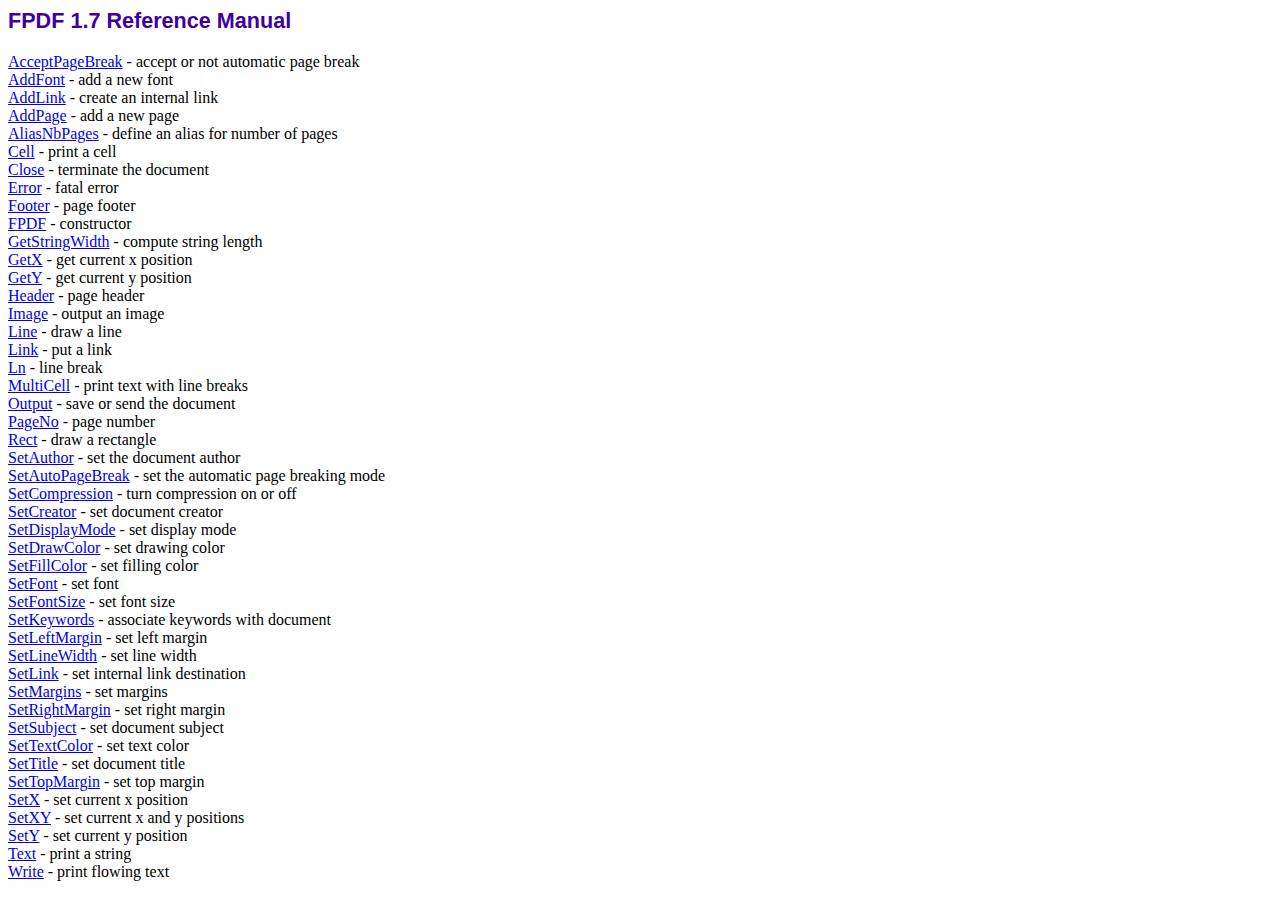
<file: fpdf/doc/index.htm>
<!DOCTYPE html PUBLIC "-//W3C//DTD HTML 4.01 Transitional//EN">
<html>
<head>
<meta http-equiv="Content-Type" content="text/html; charset=ISO-8859-1">
<title>FPDF 1.7 Reference Manual</title>
<link type="text/css" rel="stylesheet" href="../fpdf.css">
</head>
<body>
<h1>FPDF 1.7 Reference Manual</h1>
<a href="acceptpagebreak.htm">AcceptPageBreak</a> - accept or not automatic page break<br>
<a href="addfont.htm">AddFont</a> - add a new font<br>
<a href="addlink.htm">AddLink</a> - create an internal link<br>
<a href="addpage.htm">AddPage</a> - add a new page<br>
<a href="aliasnbpages.htm">AliasNbPages</a> - define an alias for number of pages<br>
<a href="cell.htm">Cell</a> - print a cell<br>
<a href="close.htm">Close</a> - terminate the document<br>
<a href="error.htm">Error</a> - fatal error<br>
<a href="footer.htm">Footer</a> - page footer<br>
<a href="fpdf.htm">FPDF</a> - constructor<br>
<a href="getstringwidth.htm">GetStringWidth</a> - compute string length<br>
<a href="getx.htm">GetX</a> - get current x position<br>
<a href="gety.htm">GetY</a> - get current y position<br>
<a href="header.htm">Header</a> - page header<br>
<a href="image.htm">Image</a> - output an image<br>
<a href="line.htm">Line</a> - draw a line<br>
<a href="link.htm">Link</a> - put a link<br>
<a href="ln.htm">Ln</a> - line break<br>
<a href="multicell.htm">MultiCell</a> - print text with line breaks<br>
<a href="output.htm">Output</a> - save or send the document<br>
<a href="pageno.htm">PageNo</a> - page number<br>
<a href="rect.htm">Rect</a> - draw a rectangle<br>
<a href="setauthor.htm">SetAuthor</a> - set the document author<br>
<a href="setautopagebreak.htm">SetAutoPageBreak</a> - set the automatic page breaking mode<br>
<a href="setcompression.htm">SetCompression</a> - turn compression on or off<br>
<a href="setcreator.htm">SetCreator</a> - set document creator<br>
<a href="setdisplaymode.htm">SetDisplayMode</a> - set display mode<br>
<a href="setdrawcolor.htm">SetDrawColor</a> - set drawing color<br>
<a href="setfillcolor.htm">SetFillColor</a> - set filling color<br>
<a href="setfont.htm">SetFont</a> - set font<br>
<a href="setfontsize.htm">SetFontSize</a> - set font size<br>
<a href="setkeywords.htm">SetKeywords</a> - associate keywords with document<br>
<a href="setleftmargin.htm">SetLeftMargin</a> - set left margin<br>
<a href="setlinewidth.htm">SetLineWidth</a> - set line width<br>
<a href="setlink.htm">SetLink</a> - set internal link destination<br>
<a href="setmargins.htm">SetMargins</a> - set margins<br>
<a href="setrightmargin.htm">SetRightMargin</a> - set right margin<br>
<a href="setsubject.htm">SetSubject</a> - set document subject<br>
<a href="settextcolor.htm">SetTextColor</a> - set text color<br>
<a href="settitle.htm">SetTitle</a> - set document title<br>
<a href="settopmargin.htm">SetTopMargin</a> - set top margin<br>
<a href="setx.htm">SetX</a> - set current x position<br>
<a href="setxy.htm">SetXY</a> - set current x and y positions<br>
<a href="sety.htm">SetY</a> - set current y position<br>
<a href="text.htm">Text</a> - print a string<br>
<a href="write.htm">Write</a> - print flowing text<br>
</body>
</html>
</file>
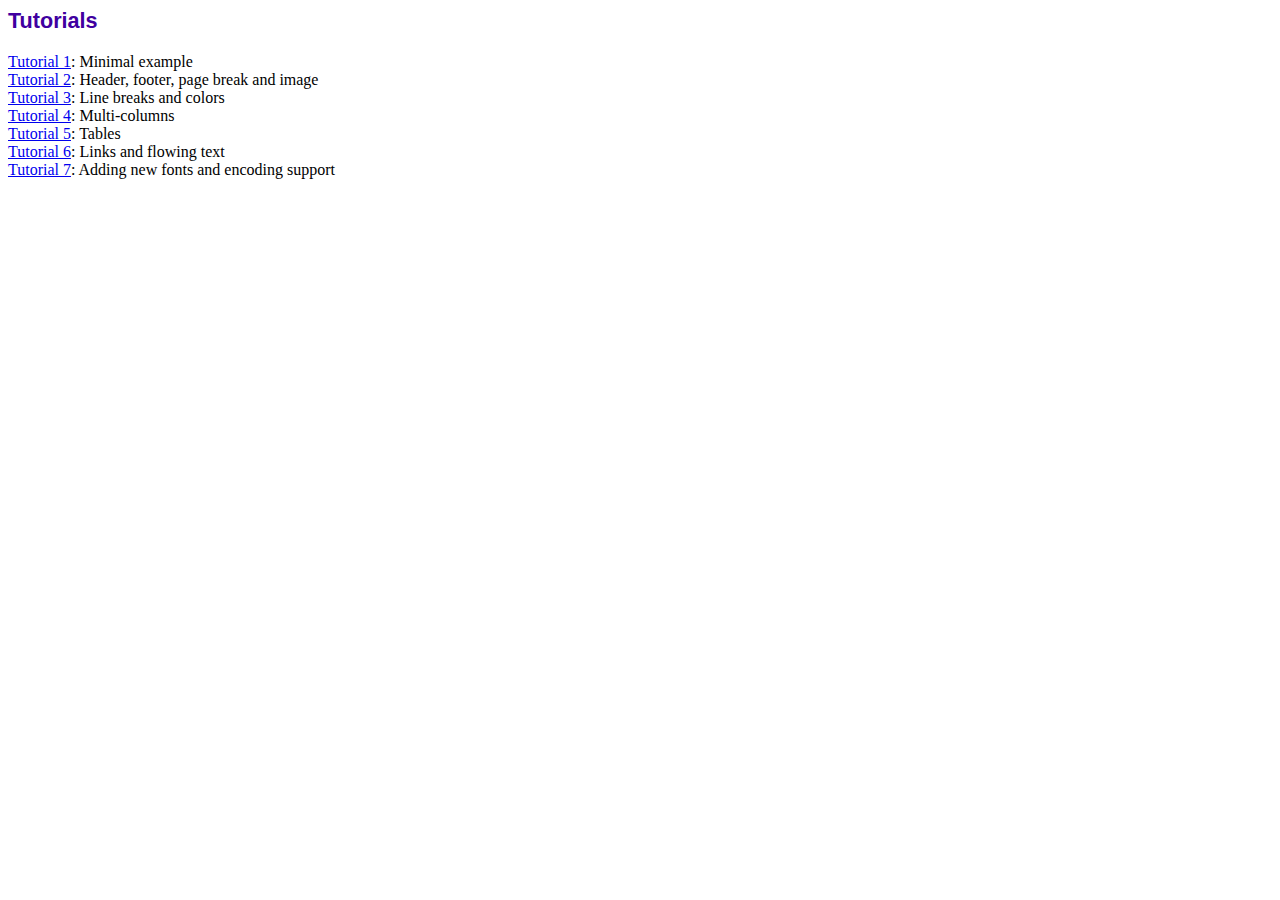
<file: fpdf/tutorial/index.htm>
<!DOCTYPE html PUBLIC "-//W3C//DTD HTML 4.01 Transitional//EN">
<html>
<head>
<meta http-equiv="Content-Type" content="text/html; charset=ISO-8859-1">
<title>Tutorials</title>
<link type="text/css" rel="stylesheet" href="../fpdf.css">
</head>
<body>
<h1>Tutorials</h1>
<ul style="list-style-type:none; margin-left:0; padding-left:0">
<li><a href="tuto1.htm">Tutorial 1</a>: Minimal example</li>
<li><a href="tuto2.htm">Tutorial 2</a>: Header, footer, page break and image</li>
<li><a href="tuto3.htm">Tutorial 3</a>: Line breaks and colors</li>
<li><a href="tuto4.htm">Tutorial 4</a>: Multi-columns</li>
<li><a href="tuto5.htm">Tutorial 5</a>: Tables</li>
<li><a href="tuto6.htm">Tutorial 6</a>: Links and flowing text</li>
<li><a href="tuto7.htm">Tutorial 7</a>: Adding new fonts and encoding support</li>
</UL>
</body>
</html>
</file>
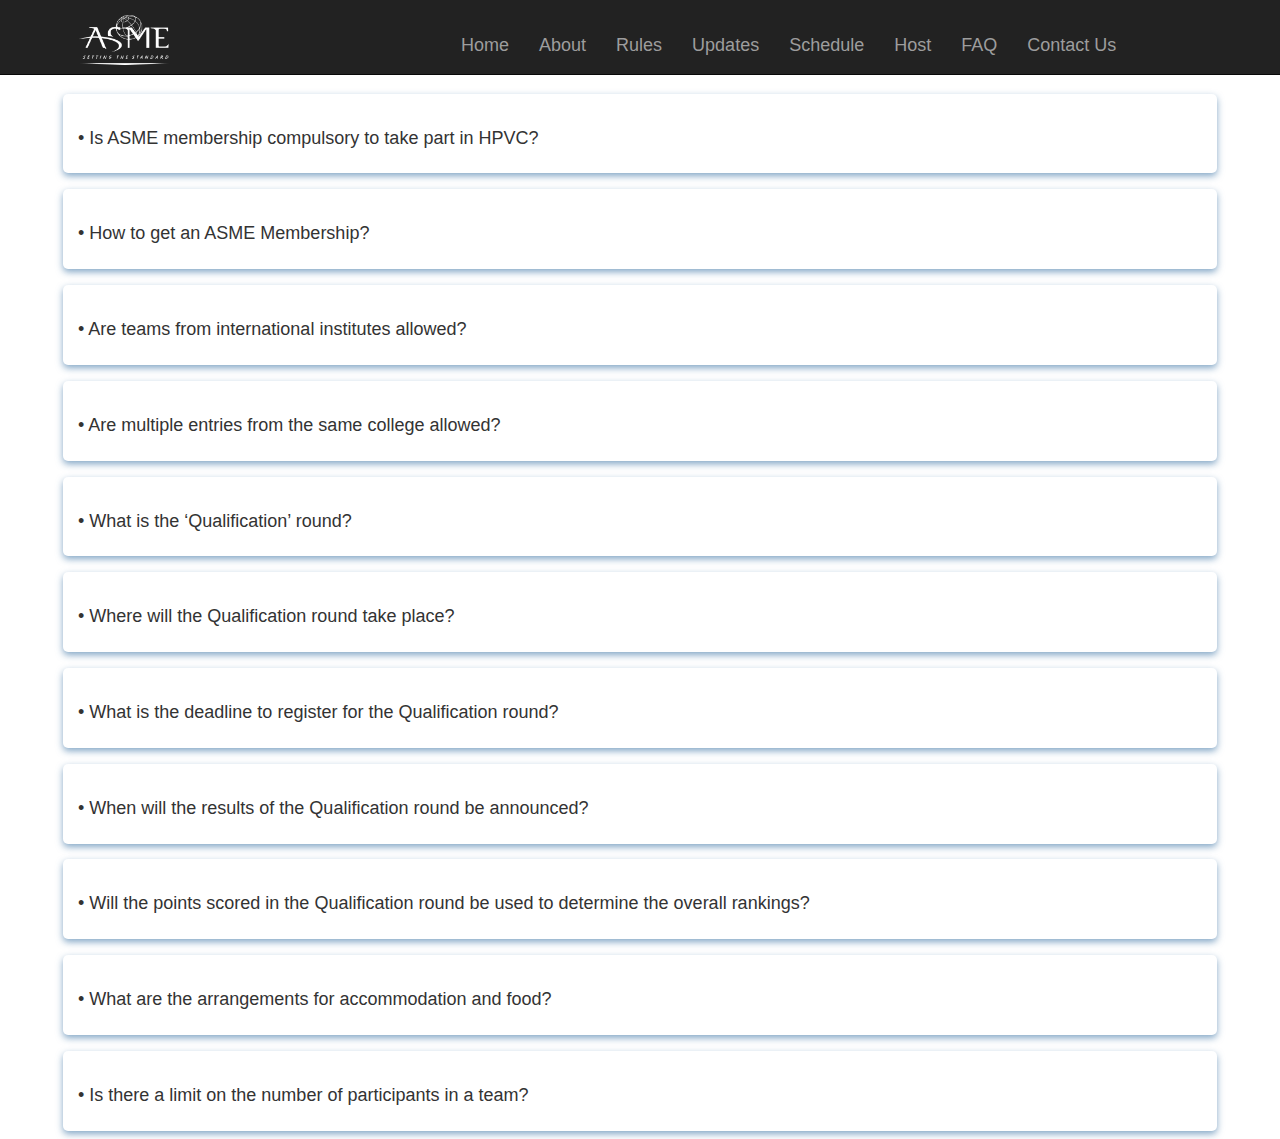
<file: FAQ.html>
<!DOCTYPE html>
<html lang="en">
<head>
	
    <meta charset="UTF-8">
    <meta name="viewport" content="width=device-width, initial-scale=1">
    
    <link href="css/bootstrap.css" rel="stylesheet">
    <link href="css/faqstyle.css" rel="stylesheet" type="text/css">
	

    <title>FAQ | HPVC India 2016</title>
    <link rel="icon" href="img/favi.png">
    <link href="font-awesome/css/font-awesome.min.css" rel="stylesheet" type="text/css">
    <link href="http://fonts.googleapis.com/css?family=Source+Sans+Pro:300,400,700,300italic,400italic,700italic" rel="stylesheet" type="text/css">
    <script src="js/jquery.js"></script>
    <script src="js/faq.js"></script>
    <link href="css/bootstrap.min.css" rel="stylesheet">
    <script src="https://oss.maxcdn.com/libs/html5shiv/3.7.0/html5shiv.js"></script>
    <script src="https://oss.maxcdn.com/libs/respond.js/1.4.2/respond.min.js"></script>
</head>
<body>


    <div class="container">
        <h1><a href="index.html">HOME </a><i class="fa fa-chevron-right"></i> FAQ</h1>
        <!-- Navigation -->
    <nav class="navbar navbar-inverse navbar-fixed-top" role="banner" style="height:75px;">

        <div class="container" style="width:90%">
            <div class="navbar-header">

                    <button type="button" class="navbar-toggle" data-toggle="collapse" data-target=".navbar-collapse">
                    <span class="sr-only">Toggle navigation</span>
                    <span class="icon-bar"></span>
                    <span class="icon-bar"></span>
                    <span class="icon-bar"></span>
                    </button>

                    <a class="navbar-brand" href="index.html" style="padding-top:10px;"><img src="img/asme_logo.png" width="90" height="50" style="margin-top:0px;" alt="logo"></a>
            </div>

            <!-- Collect the nav links, forms, and other content for toggling -->
            <div id="transparent" style="padding-top: 15px;">
            <div class="collapse navbar-collapse" id="main-navbar-collapse" style="margin-right: 0px;">
                <ul class="nav navbar-nav navbar-left" style="font-size:large;">
                    <li ><a href="http://hpvcindia.in#top">Home</a></li>
                    <li><a href="http://hpvcindia.in#about">About</a></li>
                    <!--<li><a href="#services">Sponsors</a></li>-->
                    <li><a href="http://hpvcindia.in#rules">Rules</a></li>
                    <li><a href="http://hpvcindia.in#update">Updates</a></li>
                    <li><a href="http://hpvcindia.in#schedule">Schedule</a></li>
                    <li><a href="http://hpvcindia.in#host"> Host</a></li>
                    <li><a href="http://hpvcindia.in/FAQ.html">FAQ</a></li>
                    <li><a href="http://hpvcindia.in#contact">Contact Us</a></li>

                </ul>
            </div>
            </div><!-- /.navbar-collapse-->

        </div>
    </nav>


        <div class="row" style="margin-top:20px;">
            <div class="col-md-12" id="f1">
                <h3 style="font-size:18px;">• Is ASME membership compulsory to take part in HPVC?</h3>
                <p id="a1">Yes, a participant has to be an ASME member to take part in HPVC India 2016. The participating college need not be a registered student section.</p>
            </div>
        </div>
        <div class="row">
            <div class="col-md-12" id="f2">
                <h3 style="font-size:18px;">• How to get an ASME Membership?</h3>
                <p id="a2">To join ASME, you can visit the following <a href="https://www.asme.org/About-ASME/Professional-Membership">link.</a> <br>
                    Alternately, write to dcruzec@asme.org</p>
            </div>
        </div>
        <div class="row">
            <div class="col-md-12" id="f3">
                <h3 style="font-size:18px;">• Are teams from international institutes allowed?</h3>
                <p id="a3">Yes, participation is open to teams from all over the world.</p>
            </div>
        </div>
        <div class="row">
            <div class="col-md-12" id="f4">
                <h3 style="font-size:18px;">• Are multiple entries from the same college allowed?</h3>
                <p id="a4">Yes, multiple entries from the same college are allowed. However, no participant can be a part of more than one team.</p>
            </div>
        </div>
        <div class="row">
            <div class="col-md-12" id="f5">
                <h3 style="font-size:18px;">• What is the ‘Qualification’ round?</h3>
                <p id="a5">Qualification round is an elimination round. Teams making through this round will only be allowed to participate in the final event to be held from 17th – 19th March, 2016.</p>
            </div>
        </div>
        <div class="row">
            <div class="col-md-12" id="f6">
                <h3 style="font-size:18px;">• Where will the Qualification round take place?</h3>
                <p id="a6">The submissions for the Qualification round will be accepted online. Registration process will begin soon.</p>
            </div>
        </div>
        <div class="row">
            <div class="col-md-12" id="f7">
                <h3 style="font-size:18px;">• What is the deadline to register for the Qualification round?</h3>
                <p id="a7">All teams need to register and pay for the Qualification round on or before 27th November, 2015.</p>
            </div>
        </div>
        <div class="row">
            <div class="col-md-12" id="f8">
                <h3 style="font-size:18px;">• When will the results of the Qualification round be announced?</h3>
                <p id="a8">The names of the shortlisted teams shall be uploaded on 15 December, 2015.</p>
            </div>
        </div>
        <div class="row">
            <div class="col-md-12" id="f9">
                <h3 style="font-size:18px;">• Will the points scored in the Qualification round be used to determine the overall rankings?</h3>
                <p id="a9">No, points scored by the teams in the main event shall only be used to evaluate the overall rankings of the competition.</p>
            </div>
        </div>
        <div class="row">
            <div class="col-md-12" id="f11">
                <h3 style="font-size:18px;">• What are the arrangements for accommodation and food?</h3>
                <p id="a11">Accommodation and food will be made available at nominal rates to all the participants.</p>
            </div>
        </div>
        <div class="row">
            <div class="col-md-12" id="f12">
                <h3 style="font-size:18px;">• Is there a limit on the number of participants in a team?</h3>
                <p id="a12">No, there is no limit on the number of participants in a team.</p>
            </div>
        </div>
    </div>
</body>
</html>
</file>
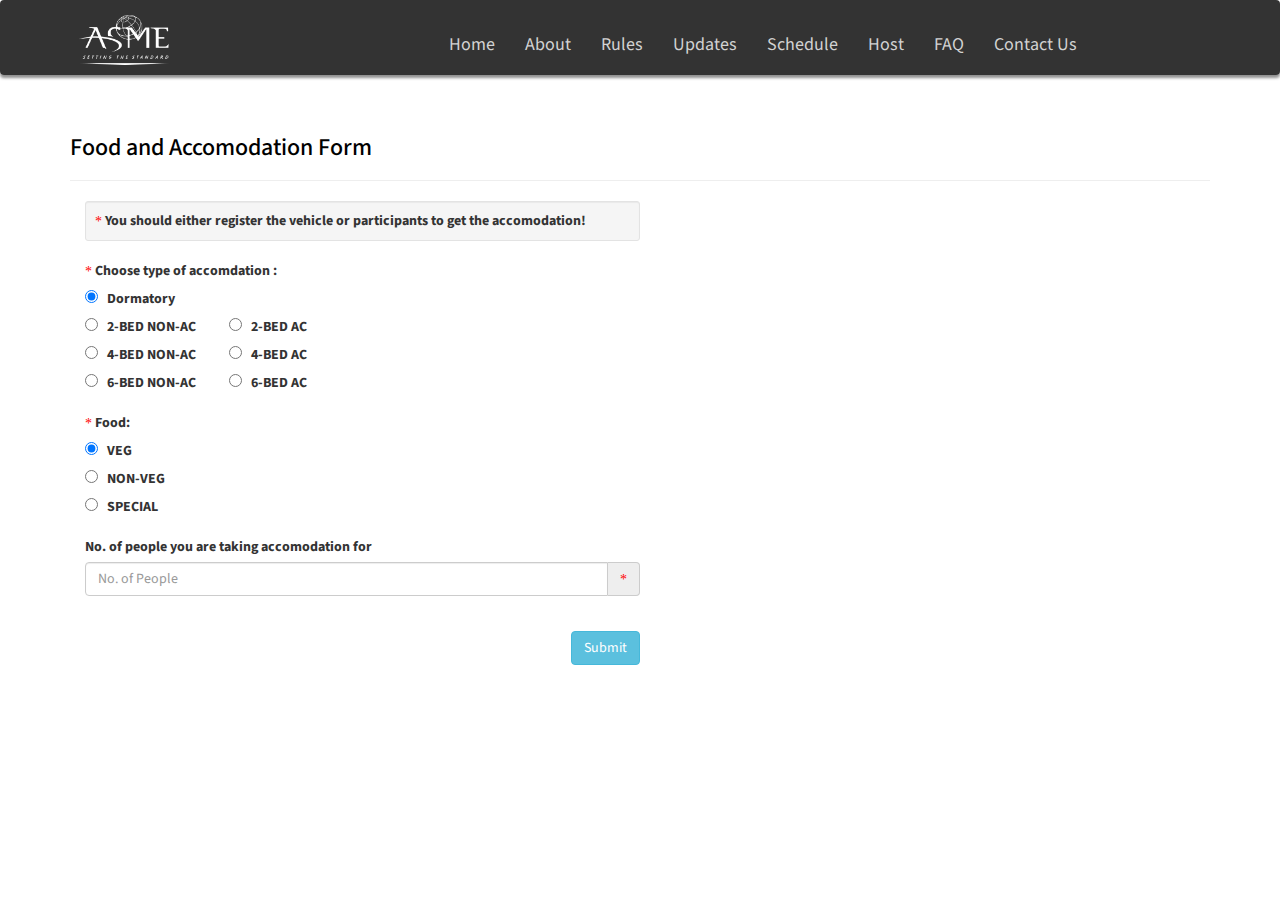
<file: food.html>
<!DOCTYPE html>
<html>
<head>
    <meta charset="utf-8" />
    <title>Food and Accomodation| HPVC-2015</title>
    <meta name="viewport" content="width=device-width, initial-scale=1.0" />

    <link rel="stylesheet" type="text/css" href="css/bootstrap.min.css" />
    <link rel="stylesheet" type="text/css" href="font-awesome/css/font-awesome.min.css" />
    <link href="css/stylish-portfolio.css" rel="stylesheet">
    <link href="http://fonts.googleapis.com/css?family=Source+Sans+Pro:300,400,700,300italic,400italic,700italic" rel="stylesheet" type="text/css">


    <script src='https://www.google.com/recaptcha/api.js'></script>
    <script type="text/javascript" src="js/jquery-1.10.2.min.js"></script>
    <script type="text/javascript" src="js/bootstrap.min.js"></script>
</head>
<body>

<!-- Navigation -->

<nav class="navbar navbar-inverse" role="banner" style="height:75px;">

        <div class="container" style="width:90%">
            <div class="navbar-header">

                    <button type="button" class="navbar-toggle" data-toggle="collapse" data-target=".navbar-collapse">
                    <span class="sr-only">Toggle navigation</span>
                    <span class="icon-bar"></span>
                    <span class="icon-bar"></span>
                    <span class="icon-bar"></span>
                    </button>

                    <a class="navbar-brand" href="index.html" style="padding-top:10px;"><img src="img/asme_logo.png" width="90" height="50" style="margin-top:0px;" alt="logo"></a>
            </div>

            <!-- Collect the nav links, forms, and other content for toggling -->
            <div id="transparent" style="padding-top: 15px;">
            <div class="collapse navbar-collapse" id="main-navbar-collapse" style="margin-right: 0px;">
                <ul class="nav navbar-nav navbar-left" style="margin-left: 250px;font-size:large;">
                    <li ><a href="http://hpvcindia.in#top">Home</a></li>
                    <li><a href="http://hpvcindia.in#about">About</a></li>
                    <!--<li><a href="#services">Sponsors</a></li>-->
                    <li><a href="http://hpvcindia.in#rules">Rules</a></li>
                    <li><a href="http://hpvcindia.in#update">Updates</a></li>
                    <li><a href="http://hpvcindia.in#schedule">Schedule</a></li>
                    <li><a href="http://hpvcindia.in#host"> Host</a></li>
                    <li><a href="http://hpvcindia.in/FAQ.html">FAQ</a></li>
                    <li><a href="http://hpvcindia.in#contact">Contact Us</a></li>

                </ul>
            </div>
            </div><!-- /.navbar-collapse-->

        </div>
    </nav>

<div class="container">

<div class="page-header" style="">
    <h3 style="color:black;text-shadow:none;">Food and Accomodation Form</h3>
</div>

<!-- Registration form - START -->
<div class="container">
    <div class="row">
        <form role="form" action="check.php" method="post">
            <div class="col-lg-6">
                <div class="well well-sm"><strong><span style="color:red;" class="glyphicon glyphicon-asterisk"></span>&nbsp;You should either register the vehicle or participants to get the accomodation!</strong></div>
                <div class="form-group">
                    <label for="InputName"><span style="color:red;" class="glyphicon glyphicon-asterisk"></span> Choose type of accomdation : </label>
                    <div class="input-group">
                        <input type="radio" name="acc" value="Dorm" checked> <label for="InputName">&nbsp;&nbsp;&nbsp;Dormatory</label><br>
						<input type="radio" name="acc" value="2NONAC"> <label for="InputName">&nbsp;&nbsp;&nbsp;2-BED NON-AC</label>
						&nbsp;&nbsp;&nbsp;&nbsp;&nbsp;&nbsp;&nbsp;&nbsp;&nbsp;
						<input type="radio" name="acc" value="2AC">  <label for="InputName">&nbsp;&nbsp;&nbsp;2-BED AC</label><br>
						<input type="radio" name="acc" value="4NONAC"> <label for="InputName">&nbsp;&nbsp;&nbsp;4-BED NON-AC</label>
						&nbsp;&nbsp;&nbsp;&nbsp;&nbsp;&nbsp;&nbsp;&nbsp;&nbsp;
						<input type="radio" name="acc" value="4AC"> <label for="InputName">&nbsp;&nbsp;&nbsp;4-BED AC</label><br>
						<input type="radio" name="acc" value="6NONAC"> <label for="InputName">&nbsp;&nbsp;&nbsp;6-BED NON-AC</label>
						&nbsp;&nbsp;&nbsp;&nbsp;&nbsp;&nbsp;&nbsp;&nbsp;&nbsp;
						<input type="radio" name="acc" value="6AC"> <label for="InputName">&nbsp;&nbsp;&nbsp;6-BED AC</label><br>
                    </div>
                </div>
                <div class="form-group">
                    <label for="InputName"><span style="color:red;" class="glyphicon glyphicon-asterisk"></span> Food: </label>
                    <div class="input-group">
					<input type="radio" name="food" value="VEG" checked> <label for="InputName">&nbsp;&nbsp;&nbsp;VEG</label><br>
					<input type="radio" name="food" value="NVEG"> <label for="InputName">&nbsp;&nbsp;&nbsp;NON-VEG</label><br>
					<input type="radio" name="food" value="SPL"> <label for="InputName">&nbsp;&nbsp;&nbsp;SPECIAL</label><br>
					</div>
                </div>
				<div class="form-group">
                    <label for="InputEmail">No. of people you are taking accomodation for</label>
                    <div class="input-group">
                        <input type="number" class="form-control" id="InputEmailSecond" name="no" placeholder="No. of People" required>
                        <span class="input-group-addon" style="color:red;"><span class="glyphicon glyphicon-asterisk"></span></span>
                    </div>
                </div>
                <div class="g-recaptcha" data-sitekey="6LeMcg8TAAAAAMfnSdEUJnVOnnkgl0OKxF4SfNqz"></div><br>
                <input type="submit" name="submit" id="submit" value="Submit" class="btn btn-info pull-right">
            </div>
        </form>
        
</div>
<!-- Registration form - END -->

</div>

</body>
</html>
</file>
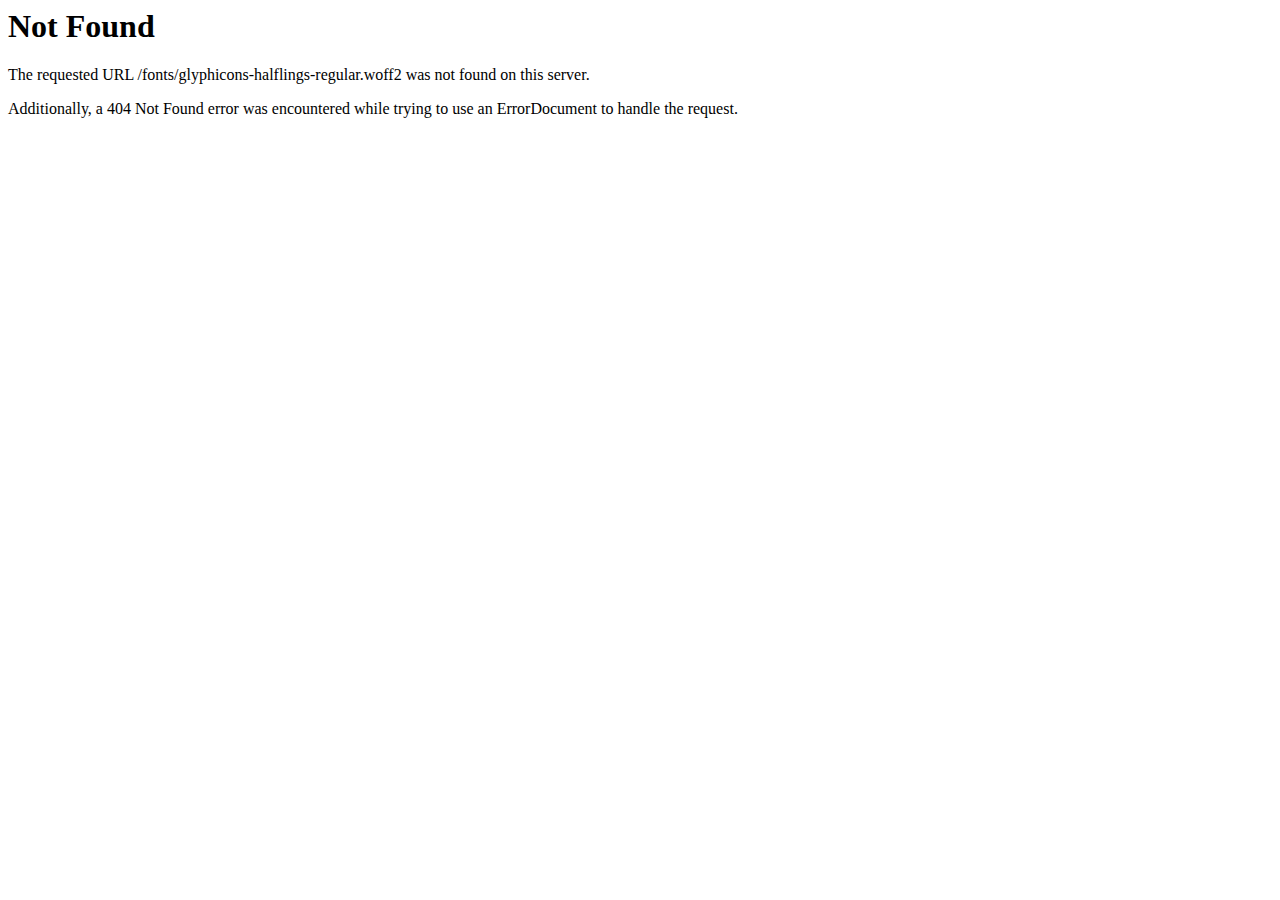
<file: fonts/glyphicons-halflings-regular-2.html>
<!DOCTYPE HTML PUBLIC "-//IETF//DTD HTML 2.0//EN">
<html><head>
<title>404 Not Found</title>
</head><body>
<h1>Not Found</h1>
<p>The requested URL /fonts/glyphicons-halflings-regular.woff2 was not found on this server.</p>
<p>Additionally, a 404 Not Found
error was encountered while trying to use an ErrorDocument to handle the request.</p>
</body></html>
</file>
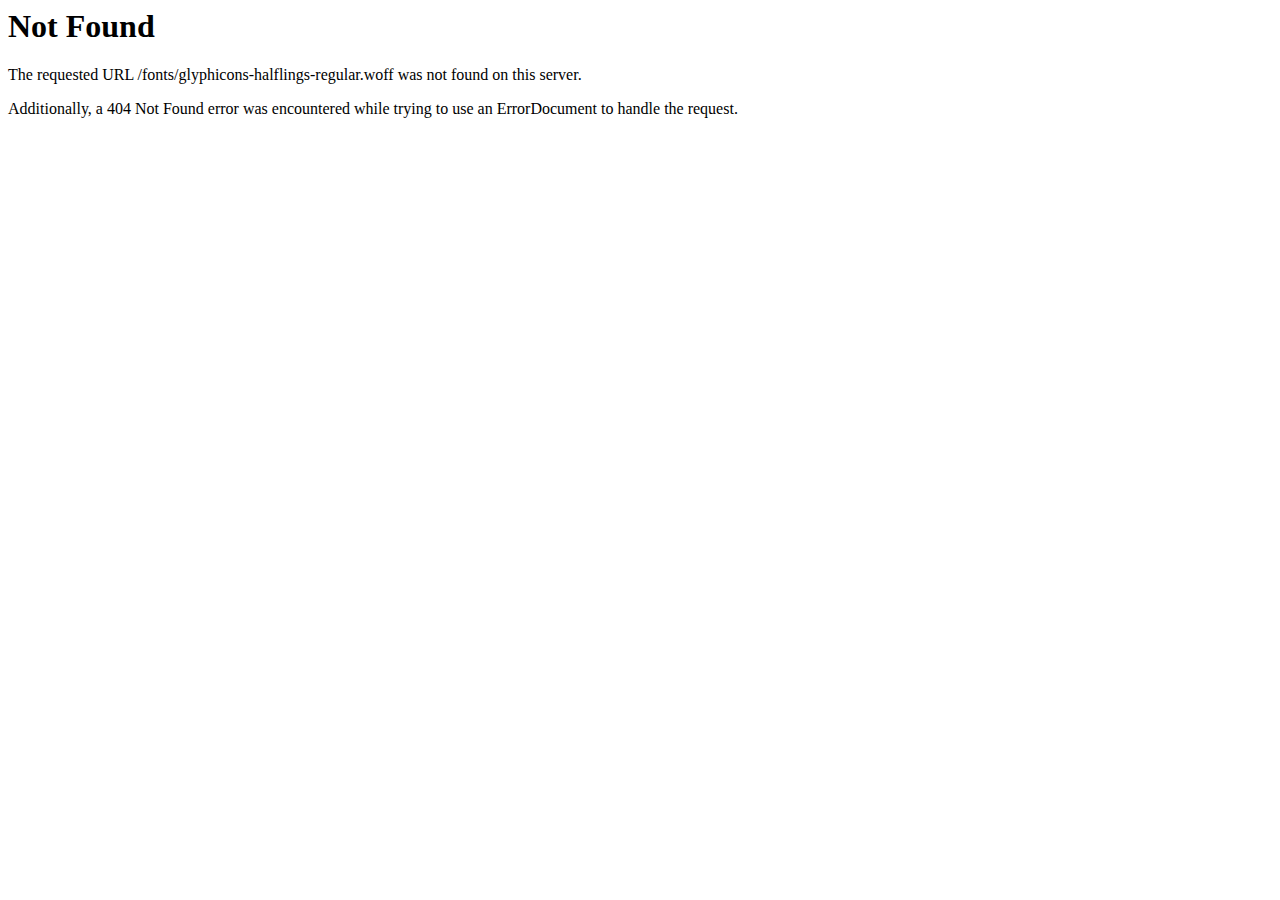
<file: fonts/glyphicons-halflings-regular-3.html>
<!DOCTYPE HTML PUBLIC "-//IETF//DTD HTML 2.0//EN">
<html><head>
<title>404 Not Found</title>
</head><body>
<h1>Not Found</h1>
<p>The requested URL /fonts/glyphicons-halflings-regular.woff was not found on this server.</p>
<p>Additionally, a 404 Not Found
error was encountered while trying to use an ErrorDocument to handle the request.</p>
</body></html>
</file>
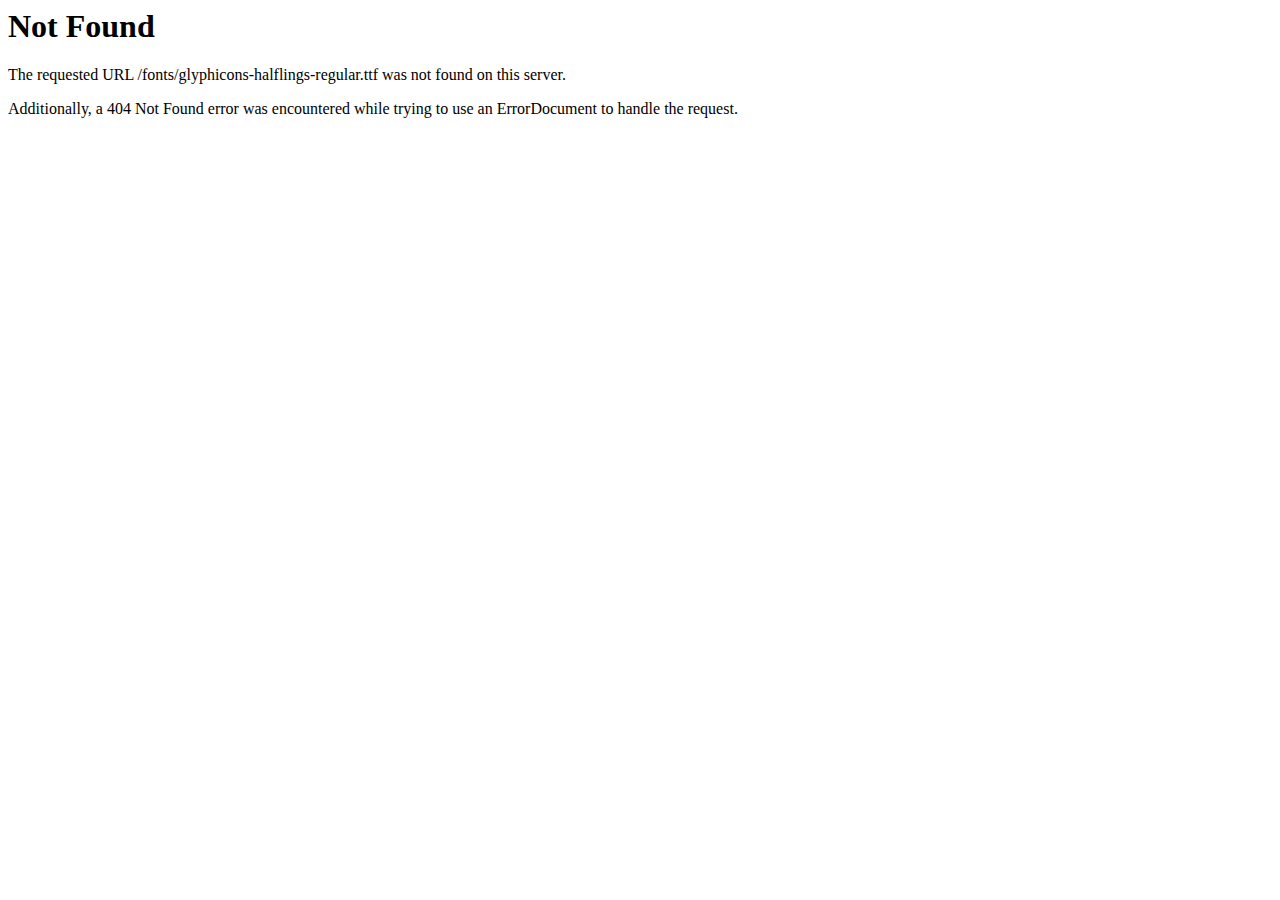
<file: fonts/glyphicons-halflings-regular-4.html>
<!DOCTYPE HTML PUBLIC "-//IETF//DTD HTML 2.0//EN">
<html><head>
<title>404 Not Found</title>
</head><body>
<h1>Not Found</h1>
<p>The requested URL /fonts/glyphicons-halflings-regular.ttf was not found on this server.</p>
<p>Additionally, a 404 Not Found
error was encountered while trying to use an ErrorDocument to handle the request.</p>
</body></html>
</file>
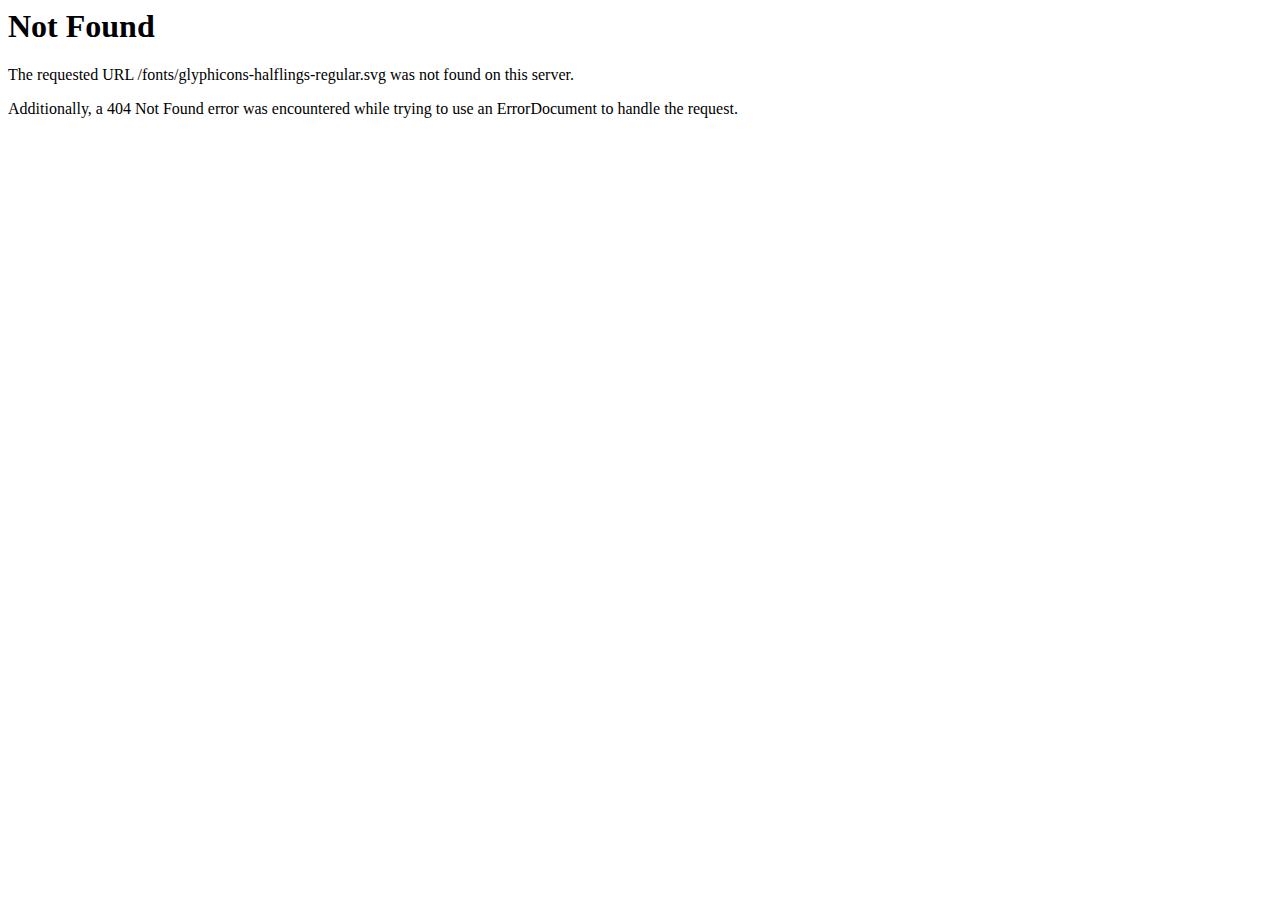
<file: fonts/glyphicons-halflings-regular-5.html>
<!DOCTYPE HTML PUBLIC "-//IETF//DTD HTML 2.0//EN">
<html><head>
<title>404 Not Found</title>
</head><body>
<h1>Not Found</h1>
<p>The requested URL /fonts/glyphicons-halflings-regular.svg was not found on this server.</p>
<p>Additionally, a 404 Not Found
error was encountered while trying to use an ErrorDocument to handle the request.</p>
</body></html>
</file>
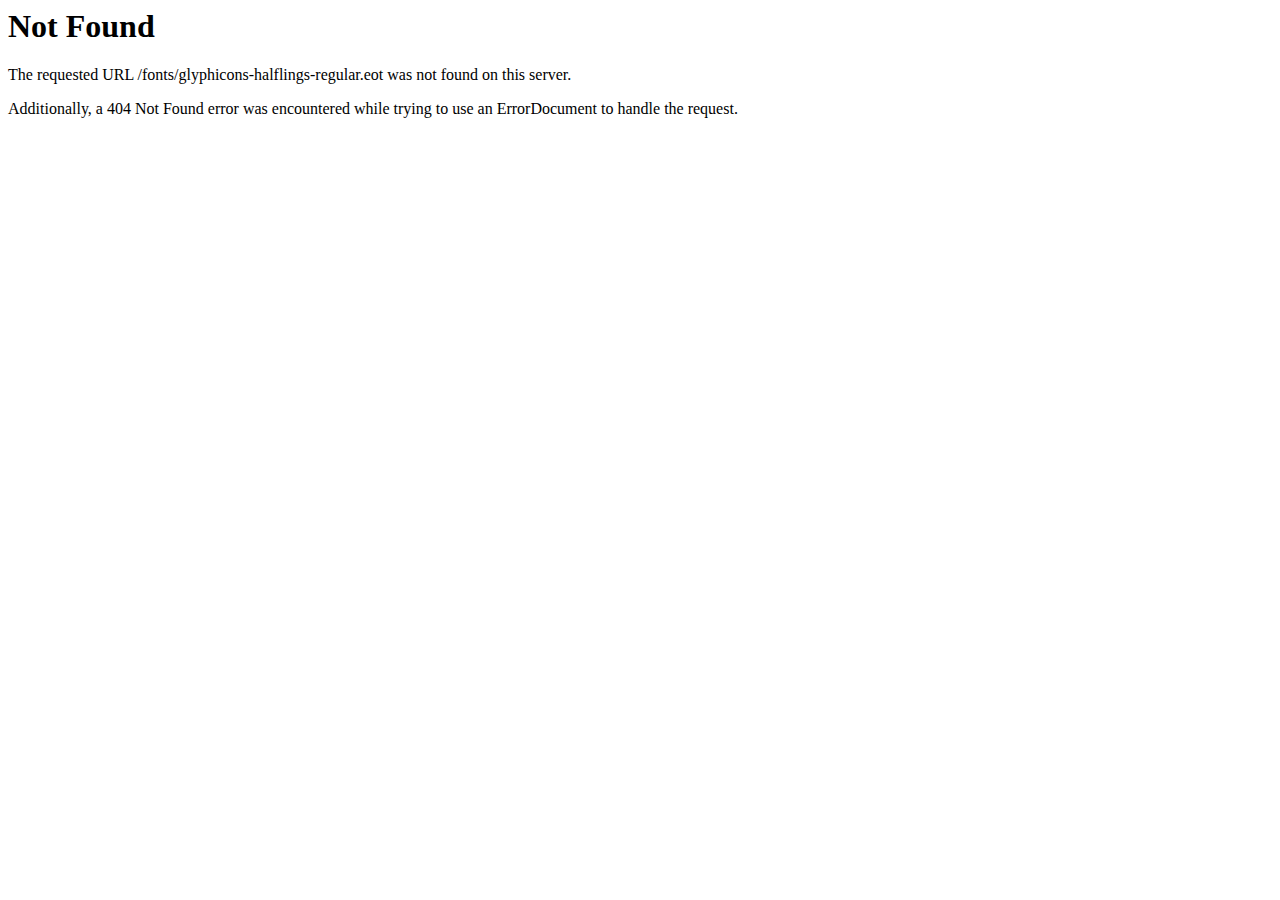
<file: fonts/glyphicons-halflings-regular.html>
<!DOCTYPE HTML PUBLIC "-//IETF//DTD HTML 2.0//EN">
<html><head>
<title>404 Not Found</title>
</head><body>
<h1>Not Found</h1>
<p>The requested URL /fonts/glyphicons-halflings-regular.eot was not found on this server.</p>
<p>Additionally, a 404 Not Found
error was encountered while trying to use an ErrorDocument to handle the request.</p>
</body></html>
</file>
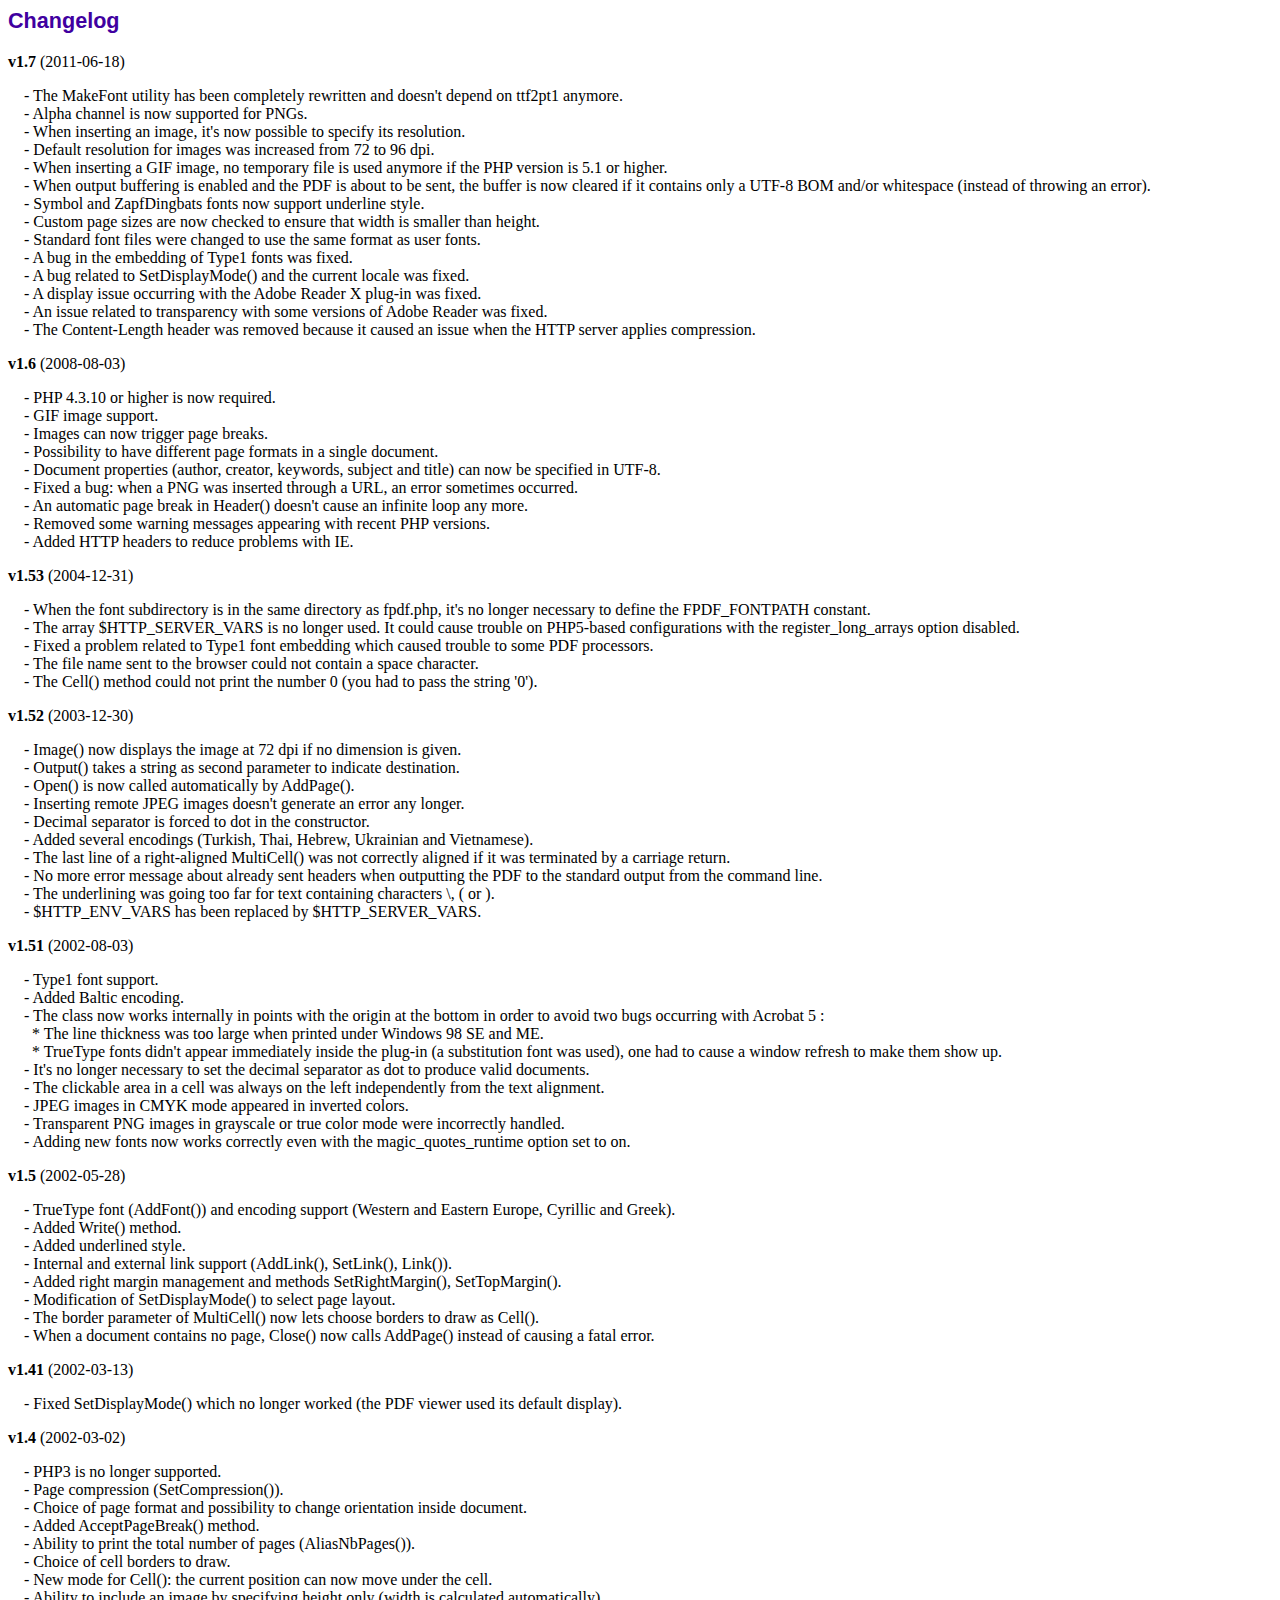
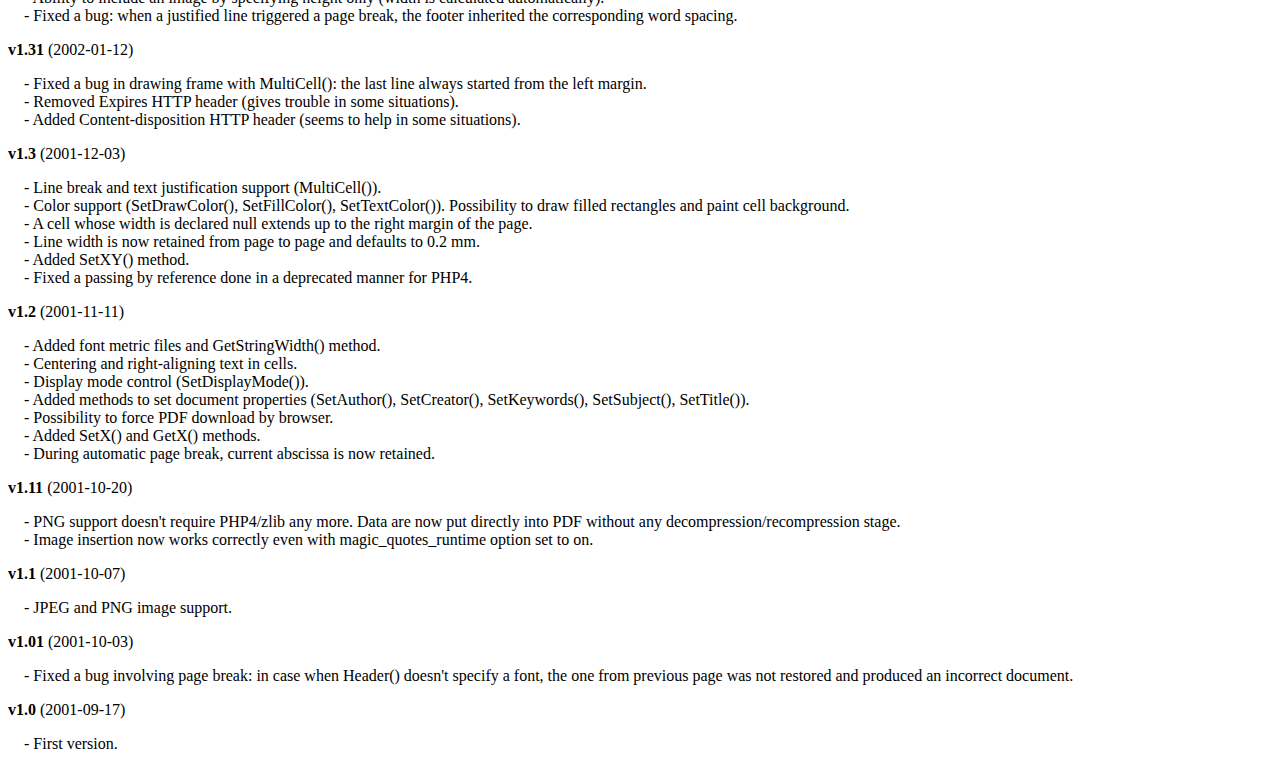
<file: fpdf/changelog.htm>
<!DOCTYPE html PUBLIC "-//W3C//DTD HTML 4.01 Transitional//EN">
<html>
<head>
<meta http-equiv="Content-Type" content="text/html; charset=ISO-8859-1">
<title>Changelog</title>
<link type="text/css" rel="stylesheet" href="fpdf.css">
<style type="text/css">
dd {margin:1em 0 1em 1em}
</style>
</head>
<body>
<h1>Changelog</h1>
<dl>
<dt><strong>v1.7</strong> (2011-06-18)</dt>
<dd>
- The MakeFont utility has been completely rewritten and doesn't depend on ttf2pt1 anymore.<br>
- Alpha channel is now supported for PNGs.<br>
- When inserting an image, it's now possible to specify its resolution.<br>
- Default resolution for images was increased from 72 to 96 dpi.<br>
- When inserting a GIF image, no temporary file is used anymore if the PHP version is 5.1 or higher.<br>
- When output buffering is enabled and the PDF is about to be sent, the buffer is now cleared if it contains only a UTF-8 BOM and/or whitespace (instead of throwing an error).<br>
- Symbol and ZapfDingbats fonts now support underline style.<br>
- Custom page sizes are now checked to ensure that width is smaller than height.<br>
- Standard font files were changed to use the same format as user fonts.<br>
- A bug in the embedding of Type1 fonts was fixed.<br>
- A bug related to SetDisplayMode() and the current locale was fixed.<br>
- A display issue occurring with the Adobe Reader X plug-in was fixed.<br>
- An issue related to transparency with some versions of Adobe Reader was fixed.<br>
- The Content-Length header was removed because it caused an issue when the HTTP server applies compression.<br>
</dd>
<dt><strong>v1.6</strong> (2008-08-03)</dt>
<dd>
- PHP 4.3.10 or higher is now required.<br>
- GIF image support.<br>
- Images can now trigger page breaks.<br>
- Possibility to have different page formats in a single document.<br>
- Document properties (author, creator, keywords, subject and title) can now be specified in UTF-8.<br>
- Fixed a bug: when a PNG was inserted through a URL, an error sometimes occurred.<br>
- An automatic page break in Header() doesn't cause an infinite loop any more.<br>
- Removed some warning messages appearing with recent PHP versions.<br>
- Added HTTP headers to reduce problems with IE.<br>
</dd>
<dt><strong>v1.53</strong> (2004-12-31)</dt>
<dd>
- When the font subdirectory is in the same directory as fpdf.php, it's no longer necessary to define the FPDF_FONTPATH constant.<br>
- The array $HTTP_SERVER_VARS is no longer used. It could cause trouble on PHP5-based configurations with the register_long_arrays option disabled.<br>
- Fixed a problem related to Type1 font embedding which caused trouble to some PDF processors.<br>
- The file name sent to the browser could not contain a space character.<br>
- The Cell() method could not print the number 0 (you had to pass the string '0').<br>
</dd>
<dt><strong>v1.52</strong> (2003-12-30)</dt>
<dd>
- Image() now displays the image at 72 dpi if no dimension is given.<br>
- Output() takes a string as second parameter to indicate destination.<br>
- Open() is now called automatically by AddPage().<br>
- Inserting remote JPEG images doesn't generate an error any longer.<br>
- Decimal separator is forced to dot in the constructor.<br>
- Added several encodings (Turkish, Thai, Hebrew, Ukrainian and Vietnamese).<br>
- The last line of a right-aligned MultiCell() was not correctly aligned if it was terminated by a carriage return.<br>
- No more error message about already sent headers when outputting the PDF to the standard output from the command line.<br>
- The underlining was going too far for text containing characters \, ( or ).<br>
- $HTTP_ENV_VARS has been replaced by $HTTP_SERVER_VARS.<br>
</dd>
<dt><strong>v1.51</strong> (2002-08-03)</dt>
<dd>
- Type1 font support.<br>
- Added Baltic encoding.<br>
- The class now works internally in points with the origin at the bottom in order to avoid two bugs occurring with Acrobat 5 :<br>&nbsp;&nbsp;* The line thickness was too large when printed under Windows 98 SE and ME.<br>&nbsp;&nbsp;* TrueType fonts didn't appear immediately inside the plug-in (a substitution font was used), one had to cause a window refresh to make them show up.<br>
- It's no longer necessary to set the decimal separator as dot to produce valid documents.<br>
- The clickable area in a cell was always on the left independently from the text alignment.<br>
- JPEG images in CMYK mode appeared in inverted colors.<br>
- Transparent PNG images in grayscale or true color mode were incorrectly handled.<br>
- Adding new fonts now works correctly even with the magic_quotes_runtime option set to on.<br>
</dd>
<dt><strong>v1.5</strong> (2002-05-28)</dt>
<dd>
- TrueType font (AddFont()) and encoding support (Western and Eastern Europe, Cyrillic and Greek).<br>
- Added Write() method.<br>
- Added underlined style.<br>
- Internal and external link support (AddLink(), SetLink(), Link()).<br>
- Added right margin management and methods SetRightMargin(), SetTopMargin().<br>
- Modification of SetDisplayMode() to select page layout.<br>
- The border parameter of MultiCell() now lets choose borders to draw as Cell().<br>
- When a document contains no page, Close() now calls AddPage() instead of causing a fatal error.<br>
</dd>
<dt><strong>v1.41</strong> (2002-03-13)</dt>
<dd>
- Fixed SetDisplayMode() which no longer worked (the PDF viewer used its default display).<br>
</dd>
<dt><strong>v1.4</strong> (2002-03-02)</dt>
<dd>
- PHP3 is no longer supported.<br>
- Page compression (SetCompression()).<br>
- Choice of page format and possibility to change orientation inside document.<br>
- Added AcceptPageBreak() method.<br>
- Ability to print the total number of pages (AliasNbPages()).<br>
- Choice of cell borders to draw.<br>
- New mode for Cell(): the current position can now move under the cell.<br>
- Ability to include an image by specifying height only (width is calculated automatically).<br>
- Fixed a bug: when a justified line triggered a page break, the footer inherited the corresponding word spacing.<br>
</dd>
<dt><strong>v1.31</strong> (2002-01-12)</dt>
<dd>
- Fixed a bug in drawing frame with MultiCell(): the last line always started from the left margin.<br>
- Removed Expires HTTP header (gives trouble in some situations).<br>
- Added Content-disposition HTTP header (seems to help in some situations).<br>
</dd>
<dt><strong>v1.3</strong> (2001-12-03)</dt>
<dd>
- Line break and text justification support (MultiCell()).<br>
- Color support (SetDrawColor(), SetFillColor(), SetTextColor()). Possibility to draw filled rectangles and paint cell background.<br>
- A cell whose width is declared null extends up to the right margin of the page.<br>
- Line width is now retained from page to page and defaults to 0.2 mm.<br>
- Added SetXY() method.<br>
- Fixed a passing by reference done in a deprecated manner for PHP4.<br>
</dd>
<dt><strong>v1.2</strong> (2001-11-11)</dt>
<dd>
- Added font metric files and GetStringWidth() method.<br>
- Centering and right-aligning text in cells.<br>
- Display mode control (SetDisplayMode()).<br>
- Added methods to set document properties (SetAuthor(), SetCreator(), SetKeywords(), SetSubject(), SetTitle()).<br>
- Possibility to force PDF download by browser.<br>
- Added SetX() and GetX() methods.<br>
- During automatic page break, current abscissa is now retained.<br>
</dd>
<dt><strong>v1.11</strong> (2001-10-20)</dt>
<dd>
- PNG support doesn't require PHP4/zlib any more. Data are now put directly into PDF without any decompression/recompression stage.<br>
- Image insertion now works correctly even with magic_quotes_runtime option set to on.<br>
</dd>
<dt><strong>v1.1</strong> (2001-10-07)</dt>
<dd>
- JPEG and PNG image support.<br>
</dd>
<dt><strong>v1.01</strong> (2001-10-03)</dt>
<dd>
- Fixed a bug involving page break: in case when Header() doesn't specify a font, the one from previous page was not restored and produced an incorrect document.<br>
</dd>
<dt><strong>v1.0</strong> (2001-09-17)</dt>
<dd>
- First version.<br>
</dd>
</dl>
</body>
</html>
</file>
<file: fpdf/fpdf.css>
body {font-family:"Times New Roman",serif}
h1 {font:bold 135% Arial,sans-serif; color:#4000A0; margin-bottom:0.9em}
h2 {font:bold 95% Arial,sans-serif; color:#900000; margin-top:1.5em; margin-bottom:1em}
dl.param dt {text-decoration:underline}
dl.param dd {margin-top:1em; margin-bottom:1em}
dl.param ul {margin-top:1em; margin-bottom:1em}
tt, code, kbd {font-family:"Courier New",Courier,monospace; font-size:82%}
div.source {margin-top:1.4em; margin-bottom:1.3em}
div.source pre {display:table; border:1px solid #24246A; width:100%; margin:0em; font-family:inherit; font-size:100%}
div.source code {display:block; border:1px solid #C5C5EC; background-color:#F0F5FF; padding:6px; color:#000000}
div.doc-source {margin-top:1.4em; margin-bottom:1.3em}
div.doc-source pre {display:table; width:100%; margin:0em; font-family:inherit; font-size:100%}
div.doc-source code {display:block; background-color:#E0E0E0; padding:4px}
.kw {color:#000080; font-weight:bold}
.str {color:#CC0000}
.cmt {color:#008000}
p.demo {text-align:center; margin-top:-0.9em}
a.demo {text-decoration:none; font-weight:bold; color:#0000CC}
a.demo:link {text-decoration:none; font-weight:bold; color:#0000CC}
a.demo:hover {text-decoration:none; font-weight:bold; color:#0000FF}
a.demo:active {text-decoration:none; font-weight:bold; color:#0000FF}
</file>
<file: css/faqstyle.css>
body
{
    text-align: left;
}
h1
{
    padding: 3px;
}
h3
{
    text-shadow: 0 0 0 rgba(0,0,0,0);
    cursor:pointer; 
}
p{
    font-size: medium;
}
.container > .row
{
    top: 5%;
    padding: .7%;
}
.container > .row> .col-md-12
{
    padding: 1.3%;
    border-radius: 5px;
    box-shadow: 0 3px 7px rgba(43, 104, 156, 0.58);
}
</file>
<file: css/stylish-portfolio.css>
/*!
 * Start Bootstrap - Stylish Portfolio Bootstrap Theme (http://startbootstrap.com)
 * Code licensed under the Apache License v2.0.
 * For details, see http://www.apache.org/licenses/LICENSE-2.0.
 */

/* Global Styles */

html,
body {
    width: 100%;
    height: 100%;
}

body {
    font-family: "Source Sans Pro","Helvetica Neue",Helvetica,Arial,sans-serif;
}

.text-vertical-center {
    display: table-cell;
    text-align: center;
    vertical-align: middle;
}

.text-vertical-center h1 {
    margin: 0;
    padding: 0;
    font-size: 4.5em;
    font-weight: 700;
}

/* Custom Button Styles */

.btn-dark {
    border-radius: 0;
    color: #fff;
    background-color: rgba(0,0,0,0.4);
}

.btn-dark:hover,
.btn-dark:focus,
.btn-dark:active {
    color: #fff;
    background-color: rgba(0,0,0,0.7);
}

.btn-light {
    border-radius: 0;
    color: #333;
    background-color: rgb(255,255,255);
}

.btn-light:hover,
.btn-light:focus,
.btn-light:active {
    color: #333;
    background-color: rgba(255,255,255,0.8);
}

/* Custom Horizontal Rule */

hr.small {
    max-width: 100px;
}

/* Side Menu */

#sidebar-wrapper {
    z-index: 1000;
    position: fixed;
    right: 0;
    width: 250px;
    height: 100%;
    margin-right: -250px;
    overflow-y: auto;
    background: #222;
    -webkit-transition: all 0.4s ease 0s;
    -moz-transition: all 0.4s ease 0s;
    -ms-transition: all 0.4s ease 0s;
    -o-transition: all 0.4s ease 0s;
    transition: all 0.4s ease 0s;
}

.sidebar-nav {
    position: absolute;
    top: 0;
    width: 250px;
    margin: 0;
    padding: 0;
    list-style: none;
}

.sidebar-nav li {
    text-indent: 20px;
    line-height: 40px;
}

.sidebar-nav li a {
    display: block;
    text-decoration: none;
    color: #999;
}

.sidebar-nav li a:hover {
    text-decoration: none;
    color: #fff;
    background: rgba(255,255,255,0.2);
}

.sidebar-nav li a:active,
.sidebar-nav li a:focus {
    text-decoration: none;
}

.sidebar-nav > .sidebar-brand {
    height: 55px;
    font-size: 18px;
    line-height: 55px;
}

.sidebar-nav > .sidebar-brand a {
    color: #999;
}

.sidebar-nav > .sidebar-brand a:hover {
    color: #fff;
    background: none;
}

#menu-toggle {
    z-index: 1;
    position: fixed;
    top: 0;
    right: 0;
}

#sidebar-wrapper.active {
    right: 250px;
    width: 250px;
    -webkit-transition: all 0.4s ease 0s;
    -moz-transition: all 0.4s ease 0s;
    -ms-transition: all 0.4s ease 0s;
    -o-transition: all 0.4s ease 0s;
    transition: all 0.4s ease 0s;
}

.toggle {
    margin: 5px 5px 0 0;
}
h3
{
    color: rgba(255, 255, 255, 1);
    text-shadow: 2px 1px 1px #080808;
}

/* Header */
#center
{
    alignment: center;
    position: relative;
    height:100px;
    margin: 5px 5px 5px 5px;
}

.header {
    display: table;
    position: relative;
    width: 100%;
    height: 100%;
    background: url(../img/hostel.jpg) no-repeat center center scroll;
    color: white;
    -webkit-background-size: cover;
    -moz-background-size: cover;
    background-size: cover;
    -o-background-size: cover;

}
table{
    text-align: center;
    margin-left: auto;
    margin-right: auto;
    padding-top: 5px;
    margin-bottom: 15px;
    border: 1px solid #a5a5a5;
}
tr{
    margin: 3px;
    border: 1px solid #a5a5a5;
}
td{
    padding: 10px;
    border: 1px solid #a5a5a5;
}
/* About */

.about {
    padding: 100px 0;
}

.ventyu{
    margin-top:20px;
    background-color:#337ab7;
}
/* Services */

.services {
    padding: 50px 0;
}

.service-item {
    margin-bottom: 30px;
}

/* Callout */

.callout {
    display: table;
    width: 100%;
    height: 400px;
    color: #fff;
    background: url(../img/df.jpg) no-repeat center center scroll;
    -webkit-background-size: cover;
    -moz-background-size: cover;
    background-size: cover;
    -o-background-size: cover;
}

/* Portfolio */
h2
{
    text-shadow: none;
    text-align: center;
}

/* Map */

.map {
    height: 500px;
}

@media(max-width:768px) {
    .map {
        height: 75%;
    }
}

/* Footer */

footer {
    padding: 100px 0;
}
.navbar
{
    background-color: rgba(0,0,0,0.80);
    align-content:center;
    border-width: 0;
    box-shadow: 0 3px 3px rgba(0, 0, 0, 0.44);

}
.navbar-inverse .navbar-nav > li > a {
    align-content:center;
    
    color: #d2d2d2;
    font-size: large;
}

.overlay {
   background:transparent; 
   position:relative; 
   width:100%;
   height:500px; /* your iframe height */
   top:500px;  /* your iframe height */
   margin-top:-500px;  /* your iframe height */
}
.update{
	font-size:28px;
	padding:5px;
}
</file>
<file: hpvc_old/css/stylish-portfolio.css>
/*!
 * Start Bootstrap - Stylish Portfolio Bootstrap Theme (http://startbootstrap.com)
 * Code licensed under the Apache License v2.0.
 * For details, see http://www.apache.org/licenses/LICENSE-2.0.
 */

/* Global Styles */

html,
body {
    width: 100%;
    height: 100%;
}

body {
    font-family: "Source Sans Pro","Helvetica Neue",Helvetica,Arial,sans-serif;
}

.text-vertical-center {
    display: table-cell;
    text-align: center;
    vertical-align: middle;
}

.text-vertical-center h1 {
    margin: 0;
    padding: 0;
    font-size: 4.5em;
    font-weight: 700;
}

/* Custom Button Styles */

.btn-dark {
    border-radius: 0;
    color: #fff;
    background-color: rgba(0,0,0,0.4);
}

.btn-dark:hover,
.btn-dark:focus,
.btn-dark:active {
    color: #fff;
    background-color: rgba(0,0,0,0.7);
}

.btn-light {
    border-radius: 0;
    color: #333;
    background-color: rgb(255,255,255);
}

.btn-light:hover,
.btn-light:focus,
.btn-light:active {
    color: #333;
    background-color: rgba(255,255,255,0.8);
}

/* Custom Horizontal Rule */

hr.small {
    max-width: 100px;
}

/* Side Menu */

#sidebar-wrapper {
    z-index: 1000;
    position: fixed;
    right: 0;
    width: 250px;
    height: 100%;
    margin-right: -250px;
    overflow-y: auto;
    background: #222;
    -webkit-transition: all 0.4s ease 0s;
    -moz-transition: all 0.4s ease 0s;
    -ms-transition: all 0.4s ease 0s;
    -o-transition: all 0.4s ease 0s;
    transition: all 0.4s ease 0s;
}

.sidebar-nav {
    position: absolute;
    top: 0;
    width: 250px;
    margin: 0;
    padding: 0;
    list-style: none;
}

.sidebar-nav li {
    text-indent: 20px;
    line-height: 40px;
}

.sidebar-nav li a {
    display: block;
    text-decoration: none;
    color: #999;
}

.sidebar-nav li a:hover {
    text-decoration: none;
    color: #fff;
    background: rgba(255,255,255,0.2);
}

.sidebar-nav li a:active,
.sidebar-nav li a:focus {
    text-decoration: none;
}

.sidebar-nav > .sidebar-brand {
    height: 55px;
    font-size: 18px;
    line-height: 55px;
}

.sidebar-nav > .sidebar-brand a {
    color: #999;
}

.sidebar-nav > .sidebar-brand a:hover {
    color: #fff;
    background: none;
}

#menu-toggle {
    z-index: 1;
    position: fixed;
    top: 0;
    right: 0;
}

#sidebar-wrapper.active {
    right: 250px;
    width: 250px;
    -webkit-transition: all 0.4s ease 0s;
    -moz-transition: all 0.4s ease 0s;
    -ms-transition: all 0.4s ease 0s;
    -o-transition: all 0.4s ease 0s;
    transition: all 0.4s ease 0s;
}

.toggle {
    margin: 5px 5px 0 0;
}
h3
{
    color: rgba(255, 255, 255, 1);
    text-shadow: 2px 1px 1px #080808;
}

/* Header */
#center
{
    alignment: center;
    position: relative;
    height:100px;
    margin: 5px 5px 5px 5px;
}

.header {
    display: table;
    position: relative;
    width: 100%;
    height: 100%;
    background: url(../img/hostel.jpg) no-repeat center center scroll;
    color: white;
    -webkit-background-size: cover;
    -moz-background-size: cover;
    background-size: cover;
    -o-background-size: cover;

}
table{
    text-align: center;
    margin-left: auto;
    margin-right: auto;
    padding-top: 5px;
    margin-bottom: 15px;
    border: 1px solid #a5a5a5;
}
tr{
    margin: 3px;
    border: 1px solid #a5a5a5;
}
td{
    padding: 10px;
    border: 1px solid #a5a5a5;
}
/* About */

.about {
    padding: 100px 0;
}

.ventyu{
    margin-top:20px;
    background-color:#337ab7;
}
/* Services */

.services {
    padding: 50px 0;
}

.service-item {
    margin-bottom: 30px;
}

/* Callout */

.callout {
    display: table;
    width: 100%;
    height: 400px;
    color: #fff;
    background: url(../img/df.jpg) no-repeat center center scroll;
    -webkit-background-size: cover;
    -moz-background-size: cover;
    background-size: cover;
    -o-background-size: cover;
}

/* Portfolio */
h2
{
    text-shadow: none;
    text-align: center;
}

/* Map */

.map {
    height: 500px;
}

@media(max-width:768px) {
    .map {
        height: 75%;
    }
}

/* Footer */

footer {
    padding: 100px 0;
}
.navbar
{
    background-color: rgba(0,0,0,0.80);
    align-content:center;
    border-width: 0;
    box-shadow: 0 3px 3px rgba(0, 0, 0, 0.44);

}
.navbar-inverse .navbar-nav > li > a {
    align-content:center;
    
    color: #d2d2d2;
    font-size: large;
}

.overlay {
   background:transparent; 
   position:relative; 
   width:100%;
   height:500px; /* your iframe height */
   top:500px;  /* your iframe height */
   margin-top:-500px;  /* your iframe height */
}
.update{
	font-size:28px;
	padding:5px;
}
</file>
